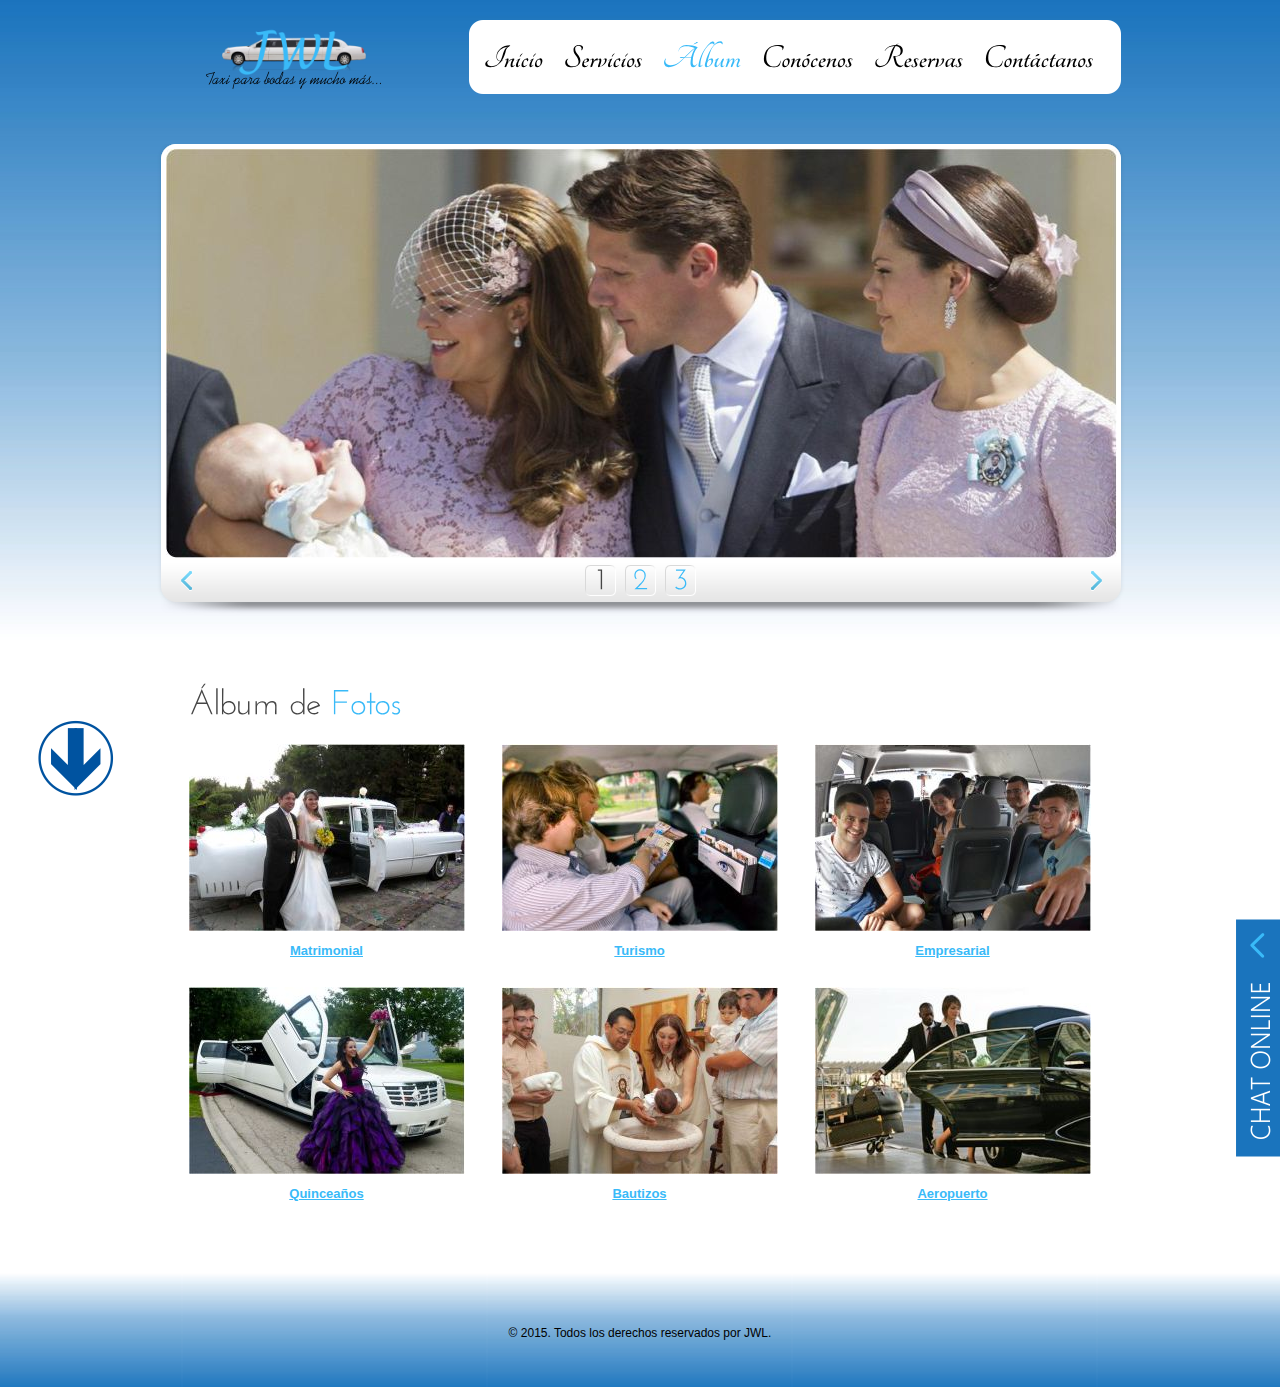
<file: Album.html>
<!DOCTYPE html>
<html lang="en">
<head>
    <link href="images/favicon.ico.ico.ico" type="image/x-icon" rel="shortcut icon"/>
<title>JWL - Taxi para Bodas</title>
<meta charset="utf-8">
<link rel="stylesheet" href="css/reset.css" type="text/css" media="all">
<link rel="stylesheet" href="css/layout.css" type="text/css" media="all">
<link rel="stylesheet" href="css/style.css" type="text/css" media="all">
<script type="text/javascript" src="js/jquery-1.6.js" ></script>
<script type="text/javascript" src="js/cufon-yui.js"></script>
<script type="text/javascript" src="js/cufon-replace.js"></script>  
<script type="text/javascript" src="js/Josefin_Sans_400.font.js"></script>
<script type="text/javascript" src="js/Tangerine_700.font.js"></script>
<script type="text/javascript" src="js/atooltip.jquery.js"></script> 
<script type="text/javascript" src="js/jquery.nivo.slider.pack.js"></script>
<script type="text/javascript" src="js/script.js"></script>   
<script type="text/javascript" src="js/tabs.js"></script> 
<!--[if lt IE 9]>
  	<script type="text/javascript" src="js/html5.js"></script>
	<style type="text/css">
		.aToolTip, .box1, .box1 .inner, .button, .button strong {behavior:url(js/PIE.htc)}
	</style>
<![endif]-->
<!--[if lt IE 7]>
	<div style='clear:both;text-align:center;position:relative'>
		<a href="http://www.microsoft.com/windows/internet-explorer/default.aspx?ocid=ie6_countdown_bannercode"><img src="http://www.theie6countdown.com/images/upgrade.jpg" border="0" alt="" /></a>
		</div>
<![endif]-->
</head>
<body id="page5" class="tabs">
<div class="body1">
	<div class="main">
<!-- header -->
		<header>
			<div class="wrapper">
				<h1><a href="index.html" id="logo"></a></h1>
				<nav>
					<ul id="menu">
						<li class="first"><a href="index.html">Inicio</a></li>
						<li><a href="Matrimonial.html">Servicios</a></li>
                        <li id="menu_active"><a href="Album.html">Álbum</a></li>
						<li><a href="Conocenos.html">Conócenos </a></li>
						<li><a href="Reservas1.html">Reservas</a></li>
						<li><a href="Contacts.html">Contáctanos</a></li>
					</ul>
				</nav>
			</div>
            <br>
			<div class="tab-content" id="album1">
				<div class="slider_box">
					<div class="slider">
						<img src="images/matrimonio0.jpg" alt="" title="">
						<img src="images/matrimonio2.jpg" alt="" title="">
						<img src="images/matrimonio1.jpg" alt="" title="">
					</div>
				</div>
			</div>
			<div class="tab-content" id="album2">
				<div class="slider_box">
					<div class="slider">
						<img src="images/turista0.png" alt="" title="">
						<img src="images/turista1.png" alt="" title="">
						<img src="images/turista2.png" alt="" title="">
					</div>
				</div>
			</div>
			<div class="tab-content" id="album3">
				<div class="slider_box">
					<div class="slider">
						<img src="images/empresarial0.jpg" alt="" title="">
						<img src="images/empresarial1.jpg" alt="" title="">
						<img src="images/empresarial2.jpg" alt="" title="">
					</div>
				</div>
			</div>
			<div class="tab-content" id="album4">
				<div class="slider_box">
					<div class="slider">
						<img src="images/quincea%C3%B1era0.png" alt="" title="">
						<img src="images/quincea%C3%B1era1.png" alt="" title="">
						<img src="images/quincea%C3%B1era2.png" alt="" title="">
					</div>
				</div>
			</div>
			<div class="tab-content" id="album5">
				<div class="slider_box">
					<div class="slider">
						<img src="images/bautizo1.png" alt="" title="">
						<img src="images/bautizo2.png" alt="" title="">
						<img src="images/bautizo0.png" alt="" title="">
					</div>
				</div>
			</div>
			<div class="tab-content" id="album6">
				<div class="slider_box">
					<div class="slider">
						<img src="images/aeropuerto0.png" alt="" title="">
						<img src="images/aeropuerto1.png" alt="" title="">
						<img src="images/aeropuerto2.png" alt="" title="">
					</div>
				</div>
			</div>
		</header>
<!-- / header -->
	</div>
</div>

  
<div class="body3">
	<div class="main">
<!-- content -->
		<article id="content">
			<div class="wrapper">
				<div class="pad">
					<a name="album" ><h2>Álbum de <span>Fotos</span></h2></a>
					<div class="wrapper">
						<ul class="nav">
							<li>
								<a href="#album1">
									<img src="images/page5_img1.jpg" alt="">
                                   Matrimonial
								</a>
							</li>
							<li class="pad_left2">
								<a href="#album2">
									<img src="images/page5_img2.jpg" alt="">
									Turismo
								</a>
							</li>
							<li class="pad_left2">
								<a href="#album3">
									<img src="images/page5_img4.jpg" alt="">
									Empresarial
								</a>
							</li>
							<li>
								<a href="#album4">
									<img src="images/page5_img6.jpg" alt="">
									Quinceaños
								</a>
							</li>
							<li class="pad_left2 selected">
								<a href="#album5">
									<img src="images/page5_img5.jpg" alt="">
									Bautizos
								</a>
							</li>
							<li class="pad_left2">
								<a href="#album6">
									<img src="images/page5_img3.jpg" alt="">
									Aeropuerto
								</a>
							</li>
						</ul>
					</div>
				</div>
			</div>
		</article>
<!-- content / -->
	</div>
</div>
    
<div class="flecha">
    <a href="#album" ><figure><img src="images/flecha.png" alt="" title=""></figure></a>
</div>
  
<div class="vFlotante">
	<hgroup style="display:inline-block;">
		<!--<h2 class="titulo">Chat Online</h2>-->
        <img class="titulo" src="images/chat.png" alt="" title="">
	</hgroup>
    <section class="chat" style="display:inline-block;">
        <div class="Formulario">
        <h2>Haz tu <span>Consulta</span></h2>
        <form id="ChatEmergente">
            <div>
                <div  class="wrapper">
                    <img src="images/chat2.png" alt="" title="">
                    <input type="text" class="input" >
                    <a href="" class="boton" onClick="document.getElementById('ContactForm').submit()"><strong>Enviar</strong></a>
                    <a href="" class="boton" onClick="document.getElementById('ContactForm').reset()"><strong>Finalizar</strong></a>
                </div>
            </div>
        </form>
        </div>
    </section>
</div>	
        

<div class="body2">
	<div class="main">
<!-- footer -->
		<footer><br>
			© 2015. Todos los derechos reservados por JWL.
		</footer>
<!-- / footer -->
	</div>
</div>
<script type="text/javascript"> Cufon.now(); </script>
<script type="text/javascript">
$(window).load(function() {
   $('.slider').nivoSlider({
        effect:'fold', //Specify sets like: 'fold,fade,sliceDown, sliceDownLeft, sliceUp, sliceUpLeft, sliceUpDown, sliceUpDownLeft' 
        slices:17,
        animSpeed:500,
        pauseTime: 999999999,		
        startSlide:0, //Set starting Slide (0 index)
        directionNav:true, //Next & Prev
        directionNavHide:false, //Only show on hover
        controlNav:true, //1,2,3...
        controlNavThumbs:false, //Use thumbnails for Control Nav
        controlNavThumbsFromRel:false, //Use image rel for thumbs
        controlNavThumbsSearch: '.jpg', //Replace this with...
        controlNavThumbsReplace: '_thumb.jpg', //...this in thumb Image src
        keyboardNav:true, //Use left & right arrows
        pauseOnHover:true, //Stop animation while hovering
        manualAdvance:false, //Force manual transitions
        captionOpacity:1, //Universal caption opacity
        beforeChange: function(){},
        afterChange: function(){Cufon.refresh();},
        slideshowEnd: function(){} //Triggers after all slides have been shown
    });
});
$(document).ready(function() {
   tabs.init();
});
</script>
</body>
</html>
</file>
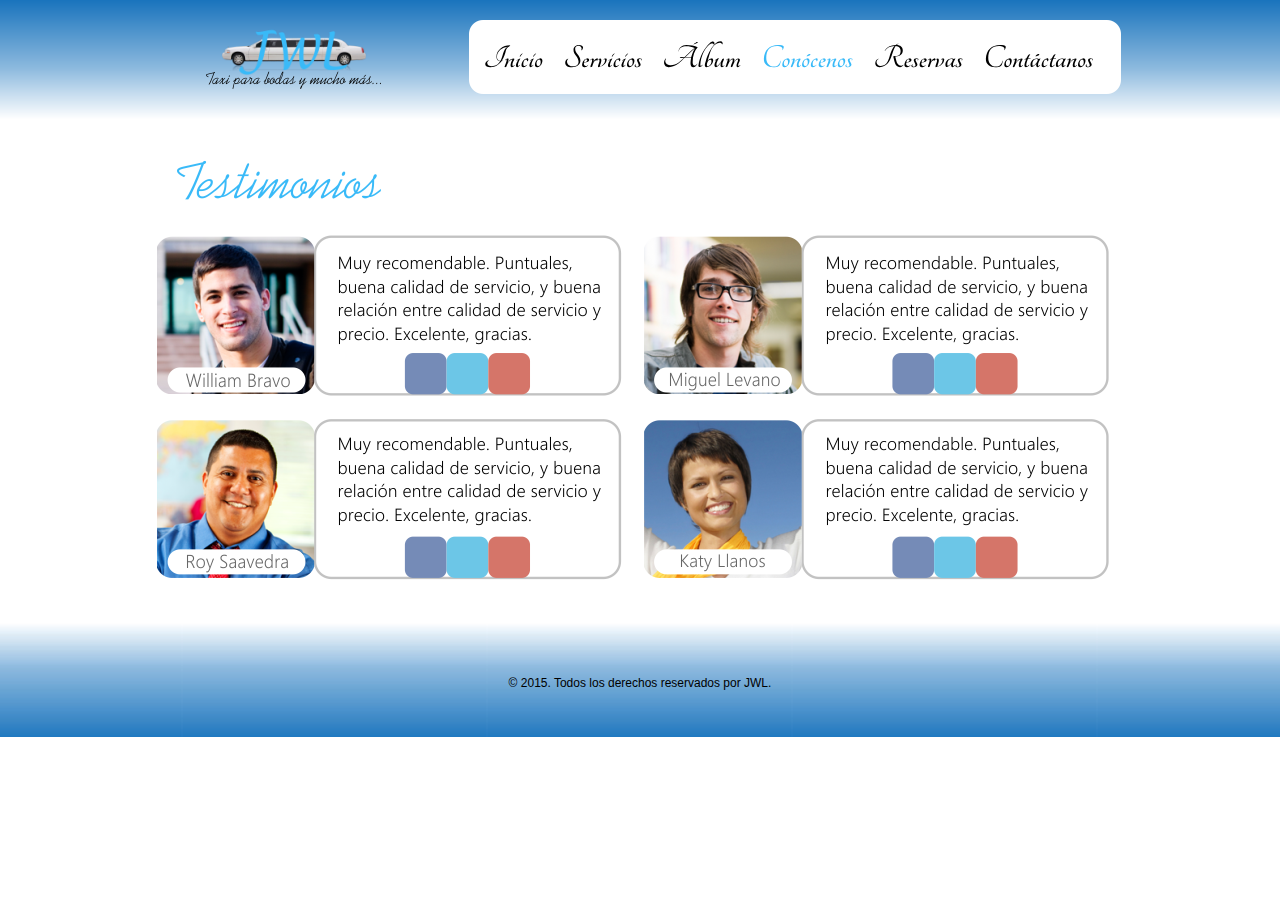
<file: Clientes.html>
<!DOCTYPE html>
<html lang="en">
<head>
    <link href="images/favicon.ico.ico.ico" type="image/x-icon" rel="shortcut icon"/>
<title>JWL - Taxi para Bodas</title>
<meta charset="utf-8">
<link rel="stylesheet" href="css/reset.css" type="text/css" media="all">
<link rel="stylesheet" href="css/layout.css" type="text/css" media="all">
<link rel="stylesheet" href="css/style.css" type="text/css" media="all">
<script type="text/javascript" src="js/jquery-1.6.js" ></script>
<script type="text/javascript" src="js/cufon-yui.js"></script>
<script type="text/javascript" src="js/cufon-replace.js"></script>  
<script type="text/javascript" src="js/Josefin_Sans_400.font.js"></script>
<script type="text/javascript" src="js/Tangerine_700.font.js"></script>
<script type="text/javascript" src="js/atooltip.jquery.js"></script> 
<script type="text/javascript" src="js/jquery.nivo.slider.pack.js"></script>
<script type="text/javascript" src="js/script.js"></script>
<!--[if lt IE 9]>
  	<script type="text/javascript" src="js/html5.js"></script>
	<style type="text/css">
		.aToolTip, .box1, .box1 .inner, .button, .button strong {behavior:url(js/PIE.htc)}
	</style>
<![endif]-->
<!--[if lt IE 7]>
	<div style='clear:both;text-align:center;position:relative'>
		<a href="http://www.microsoft.com/windows/internet-explorer/default.aspx?ocid=ie6_countdown_bannercode"><img src="http://www.theie6countdown.com/images/upgrade.jpg" border="0" alt="" /></a>
	</div>
<![endif]-->
</head>
<body id="page4">
<div class="body1">
	<div class="main">
<!-- header -->
		<header>
			<div class="wrapper">
				<h1><a href="index.html" id="logo"></a></h1>
				<nav>
					<ul id="menu" class="nav">
						<li class="first"><a href="index.html">Inicio</a></li>
						<li><a href="Matrimonial.html">Servicios</a>
							<ul class="sub-menu">
								<li><a href="Matrimonial.html">Matrimonial</a></li>
								<li><a href="Empresarial.html">Empresarial</a></li>
								<li><a href="Turistico.html">Turístico</a></li>
								<li><a href="Otros.html">Otros</a></li>
							</ul>
						</li>
                        <li><a href="Album.html">Álbum</a></li>
						<li id="menu_active"><a href="Conocenos.html">Conócenos </a></li>
						<li><a href="Reservas1.html">Reservas</a></li>
						<li><a href="Contacts.html">Contáctanos</a></li>
					</ul>
				</nav>
			</div>
		</header>
<!-- / header -->
	</div>
</div>
<div class="body3">
	<div class="main">
        <br>
        <br>
        
        <table class="tablaContenido2">
            <tr class="tablaContenido2">
                <td>
                    <figure class="left marg_right1"><img src="images/testimonios.png" alt=""></figure>
                </td>
            </tr>
        </table>
        
        <br><br>
        
	</div>
</div>
<div class="body2">
	<div class="main">
<!-- footer -->
		<footer>
            <br>
			© 2015. Todos los derechos reservados por JWL.
		</footer>
<!-- / footer -->
	</div>
</div>
<script type="text/javascript"> Cufon.now(); </script>
<script type="text/javascript">
   $(window).load(function() {
   $('.slider').nivoSlider({
        effect:'fold', //Specify sets like: 'fold,fade,sliceDown, sliceDownLeft, sliceUp, sliceUpLeft, sliceUpDown, sliceUpDownLeft' 
        slices:17,
        animSpeed:500,
        pauseTime:8000,
        startSlide:0, //Set starting Slide (0 index)
        directionNav:true, //Next & Prev
        directionNavHide:false, //Only show on hover
        controlNav:true, //1,2,3...
        controlNavThumbs:false, //Use thumbnails for Control Nav
        controlNavThumbsFromRel:false, //Use image rel for thumbs
        controlNavThumbsSearch: '.jpg', //Replace this with...
        controlNavThumbsReplace: '_thumb.jpg', //...this in thumb Image src
        keyboardNav:true, //Use left & right arrows
        pauseOnHover:true, //Stop animation while hovering
        manualAdvance:false, //Force manual transitions
        captionOpacity:1, //Universal caption opacity
        beforeChange: function(){},
        afterChange: function(){Cufon.refresh();},
        slideshowEnd: function(){} //Triggers after all slides have been shown
    });
});
</script>
</body>
</html>
</file>
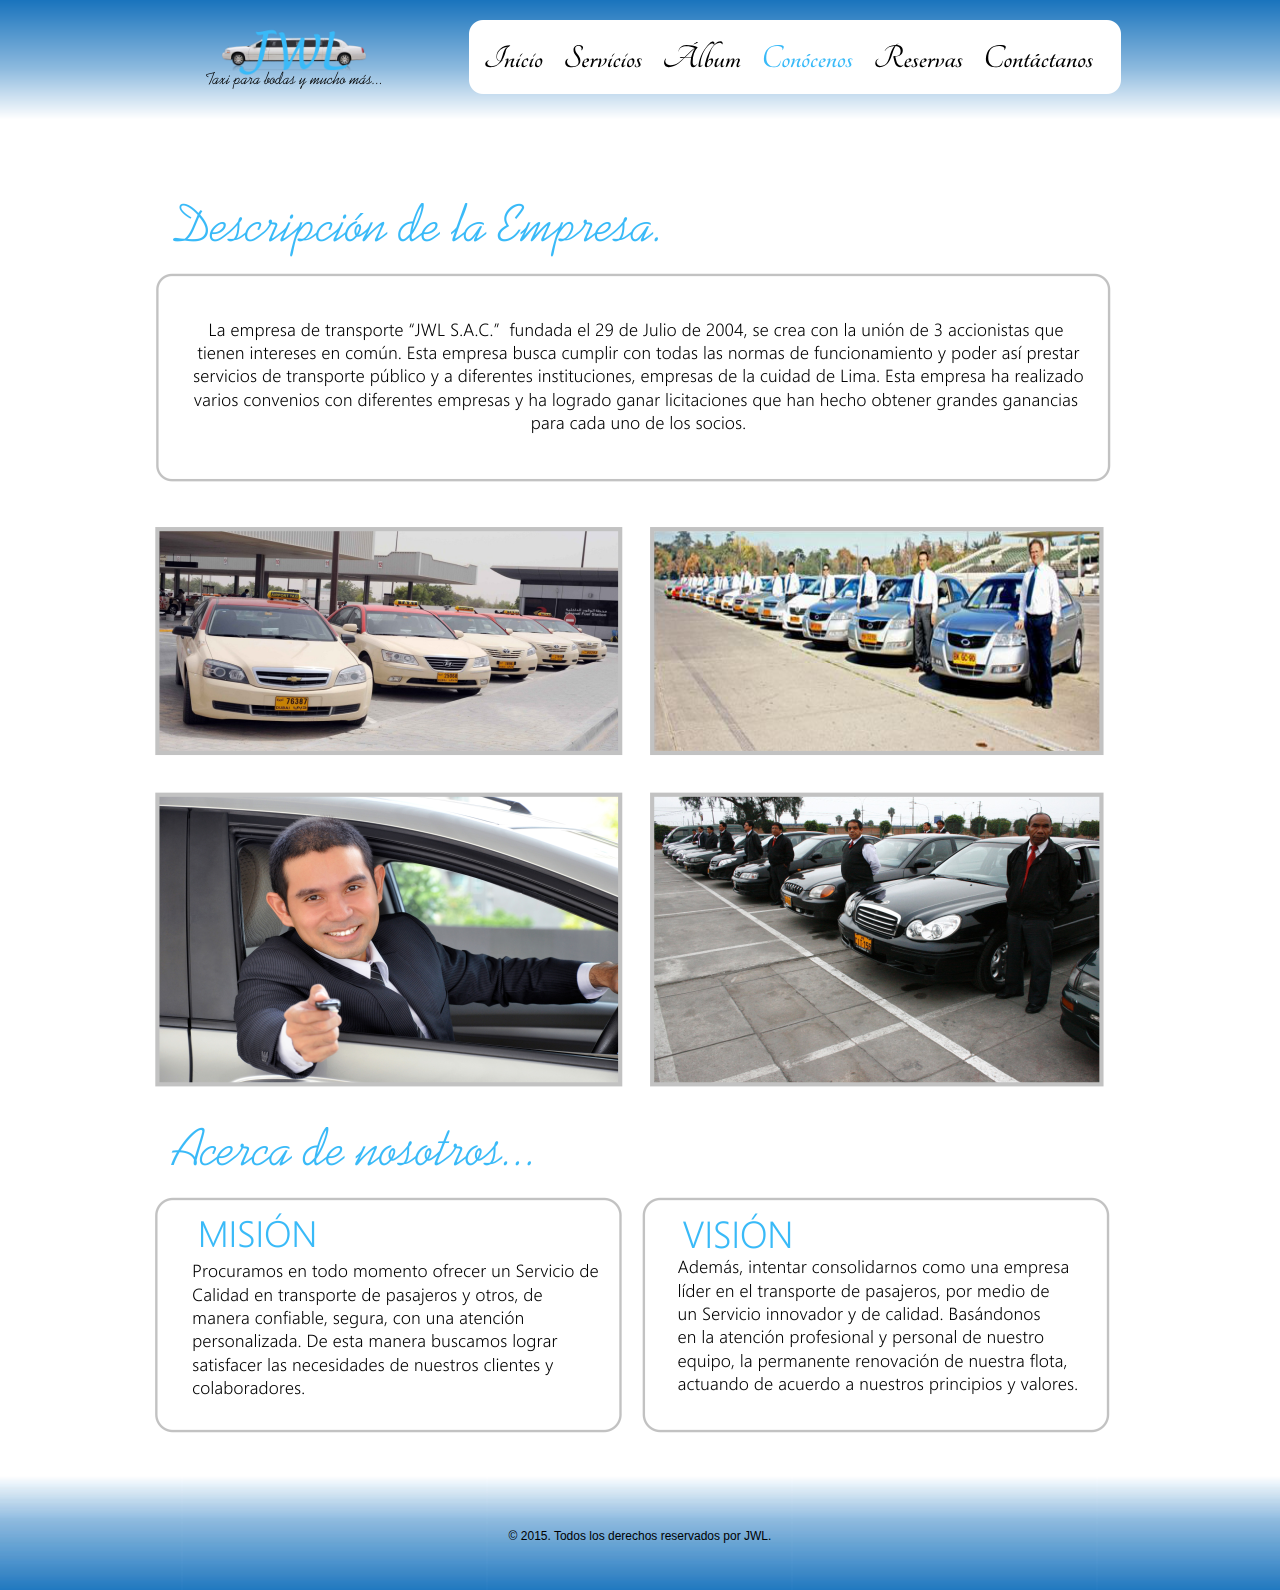
<file: Conocenos.html>
<!DOCTYPE html>
<html lang="en">
<head>
    <link href="images/favicon.ico.ico.ico" type="image/x-icon" rel="shortcut icon"/>
<title>JWL - Taxi para Bodas</title>
<meta charset="utf-8">
<link rel="stylesheet" href="css/reset.css" type="text/css" media="all">
<link rel="stylesheet" href="css/layout.css" type="text/css" media="all">
<link rel="stylesheet" href="css/style.css" type="text/css" media="all">
<script type="text/javascript" src="js/jquery-1.6.js" ></script>
<script type="text/javascript" src="js/cufon-yui.js"></script>
<script type="text/javascript" src="js/cufon-replace.js"></script>  
<script type="text/javascript" src="js/Josefin_Sans_400.font.js"></script>
<script type="text/javascript" src="js/Tangerine_700.font.js"></script>
<script type="text/javascript" src="js/atooltip.jquery.js"></script> 
<script type="text/javascript" src="js/jquery.nivo.slider.pack.js"></script>
<script type="text/javascript" src="js/script.js"></script>
<!--[if lt IE 9]>
  	<script type="text/javascript" src="js/html5.js"></script>
	<style type="text/css">
		.aToolTip, .box1, .box1 .inner, .button, .button strong {behavior:url(js/PIE.htc)}
	</style>
<![endif]-->
<!--[if lt IE 7]>
	<div style='clear:both;text-align:center;position:relative'>
		<a href="http://www.microsoft.com/windows/internet-explorer/default.aspx?ocid=ie6_countdown_bannercode"><img src="http://www.theie6countdown.com/images/upgrade.jpg" border="0" alt="" /></a>
	</div>
<![endif]-->
</head>
<body id="page4">
<div class="body1">
	<div class="main">
<!-- header -->
		<header>
			<div class="wrapper">
				<h1><a href="index.html" id="logo"></a></h1>
				<nav>
					<ul id="menu" class="nav">
						<li class="first"><a href="index.html">Inicio</a></li>
						<li><a href="Matrimonial.html">Servicios</a>
							<ul class="sub-menu">
								<li><a href="Matrimonial.html">Matrimonial</a></li>
								<li><a href="Empresarial.html">Empresarial</a></li>
								<li><a href="Turistico.html">Turístico</a></li>
								<li><a href="Otros.html">Otros</a></li>
							</ul>
						</li>
                        <li><a href="Album.html">Álbum</a></li>
						<li id="menu_active"><a href="Conocenos.html">Conócenos </a></li>
						<li><a href="Reservas1.html">Reservas</a></li>
						<li><a href="Contacts.html">Contáctanos</a></li>
					</ul>
				</nav>
			</div>
		</header><div class="ic">More Website Templates  @ TemplateMonster.com - August 8th 2011!</div>
<!-- / header -->
	</div>
</div>
<div class="body3">
	<div class="main">
        <br>
        <br>
        
        
        <table class="tablaContenido2" >
            <tr>
                <td>
                    <figure class="left marg_right1"><img src="images/descripcion_empresa.png" alt=""></figure>
                </td>
            </tr>
        </table>
        
        <br><br>
        
        <table class="tablaContenido2">
            <tr class="tablaContenido2">
                <td>
                    <figure class="left marg_right1"><img src="images/misionvision.png" alt=""></figure>
                </td>
            </tr>
        </table>
        
        <br><br>
        
	</div>
</div>
<div class="body2">
	<div class="main">
<!-- footer -->
		<footer>
            <br>
			© 2015. Todos los derechos reservados por JWL.
		</footer>
<!-- / footer -->
	</div>
</div>
<script type="text/javascript"> Cufon.now(); </script>
<script type="text/javascript">
   $(window).load(function() {
   $('.slider').nivoSlider({
        effect:'fold', //Specify sets like: 'fold,fade,sliceDown, sliceDownLeft, sliceUp, sliceUpLeft, sliceUpDown, sliceUpDownLeft' 
        slices:17,
        animSpeed:500,
        pauseTime:8000,
        startSlide:0, //Set starting Slide (0 index)
        directionNav:true, //Next & Prev
        directionNavHide:false, //Only show on hover
        controlNav:true, //1,2,3...
        controlNavThumbs:false, //Use thumbnails for Control Nav
        controlNavThumbsFromRel:false, //Use image rel for thumbs
        controlNavThumbsSearch: '.jpg', //Replace this with...
        controlNavThumbsReplace: '_thumb.jpg', //...this in thumb Image src
        keyboardNav:true, //Use left & right arrows
        pauseOnHover:true, //Stop animation while hovering
        manualAdvance:false, //Force manual transitions
        captionOpacity:1, //Universal caption opacity
        beforeChange: function(){},
        afterChange: function(){Cufon.refresh();},
        slideshowEnd: function(){} //Triggers after all slides have been shown
    });
});
</script>
</body>
</html>
</file>
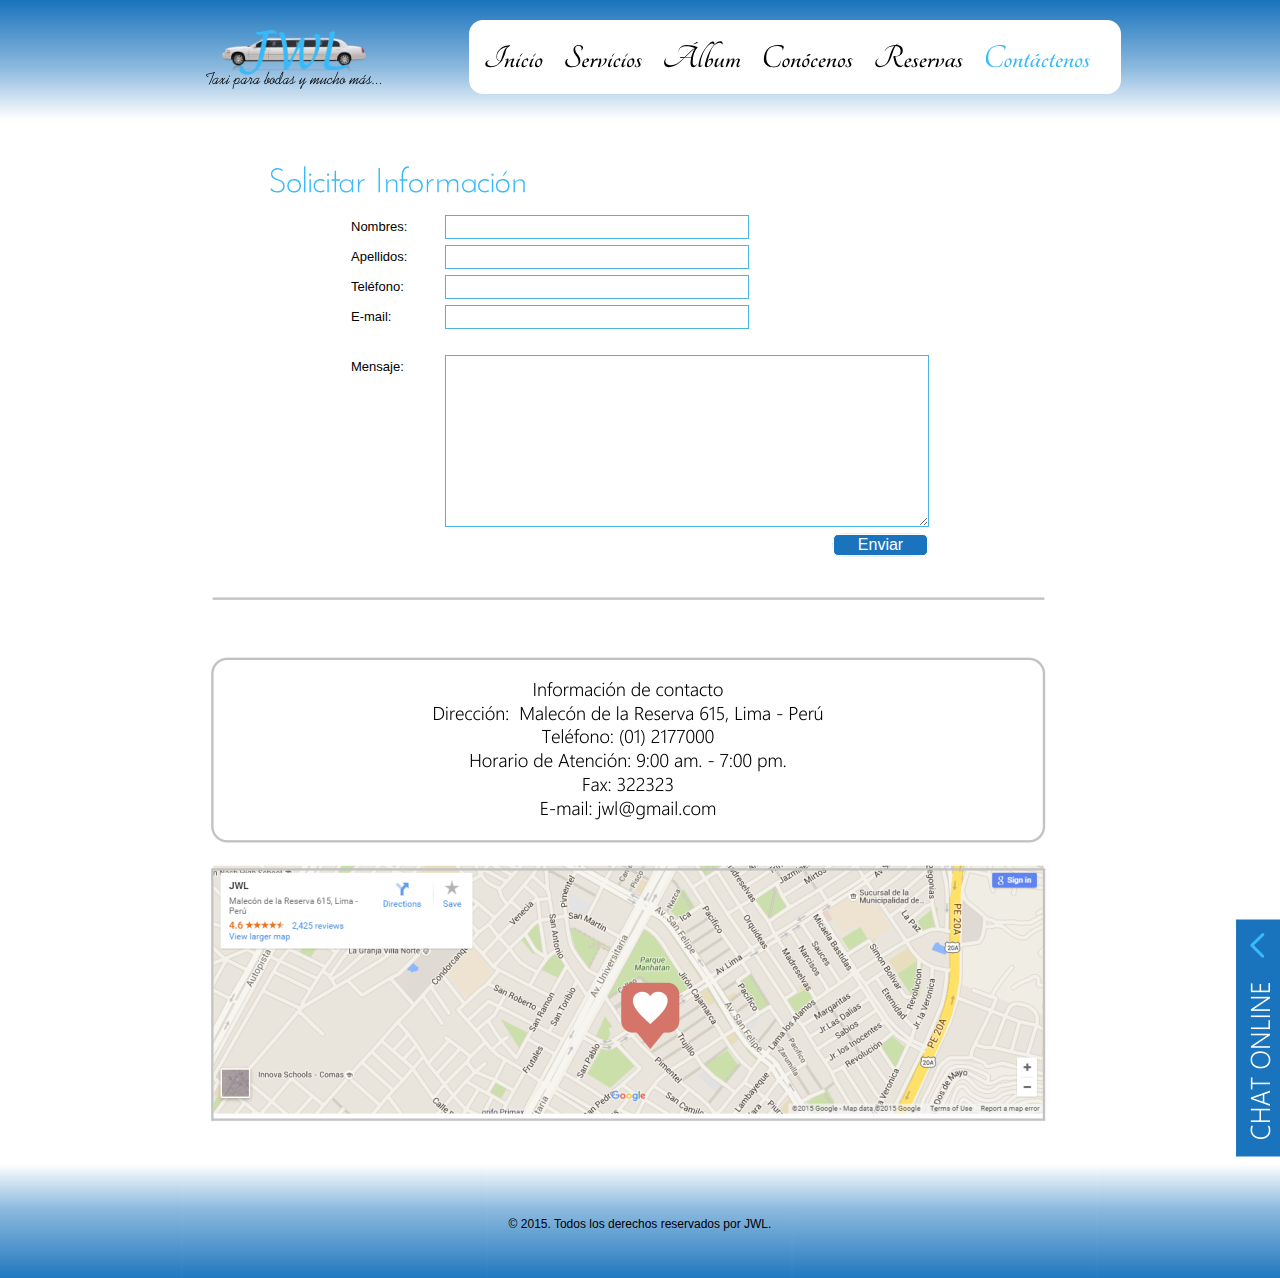
<file: Contacts.html>
<!DOCTYPE html>
<html lang="en">
<head>
    <link href="images/favicon.ico.ico.ico" type="image/x-icon" rel="shortcut icon"/>
<title>JWL - Taxi para Bodas</title>
<meta charset="utf-8">
<link rel="stylesheet" href="css/reset.css" type="text/css" media="all">
<link rel="stylesheet" href="css/layout.css" type="text/css" media="all">
<link rel="stylesheet" href="css/style.css" type="text/css" media="all">
<script type="text/javascript" src="js/jquery-1.6.js" ></script>
<script type="text/javascript" src="js/cufon-yui.js"></script>
<script type="text/javascript" src="js/cufon-replace.js"></script>  
<script type="text/javascript" src="js/Josefin_Sans_400.font.js"></script>
<script type="text/javascript" src="js/Tangerine_700.font.js"></script>
<script type="text/javascript" src="js/atooltip.jquery.js"></script> 
<script type="text/javascript" src="js/jquery.nivo.slider.pack.js"></script>
<script type="text/javascript" src="js/script.js"></script>
<!--[if lt IE 9]>
  	<script type="text/javascript" src="js/html5.js"></script>
	<style type="text/css">
		.aToolTip, .box1, .box1 .inner, .button, .button strong {behavior:url(js/PIE.htc)}
	</style>
<![endif]-->
<!--[if lt IE 7]>
	<div style='clear:both;text-align:center;position:relative'>
		<a href="http://www.microsoft.com/windows/internet-explorer/default.aspx?ocid=ie6_countdown_bannercode"><img src="http://www.theie6countdown.com/images/upgrade.jpg" border="0" alt="" /></a>
	</div>
<![endif]-->
</head>
    
<div class="vFlotante">
	<hgroup style="display:inline-block;">
		<!--<h2 class="titulo">Chat Online</h2>-->
        <img class="titulo" src="images/chat.png" alt="" title="">
	</hgroup>
    <section class="chat" style="display:inline-block;">
        <div class="Formulario">
        <h2>Haz tu <span>Consulta</span></h2>
        <form id="ChatEmergente">
            <div>
                <div  class="wrapper">
                    <img src="images/chat2.png" alt="" title="">
                    <input type="text" value="Mensaje" class="input" onclick="javascript: limpia(this);">
                    <a href="" class="boton" onClick="document.getElementById('ContactForm').submit()"><strong>Enviar</strong></a>
                    <a href="" class="boton" onClick="document.getElementById('ContactForm').reset()"><strong>Finalizar</strong></a>
                </div>
            </div>
        </form>
        </div>
    </section>
</div>		
    
<body id="page6">
<div class="body1">
	<div class="main">
<!-- header -->
		<header>
			<div class="wrapper">
				<h1><a href="index.html" id="logo"></a></h1>
				<nav>
					<ul id="menu">
						<li class="first"><a href="index.html">Inicio </a></li>
						<li><a href="Matrimonial.html">Servicios</a></li>
                        <li><a href="Album.html">Álbum</a></li>
						<li><a href="Conocenos.html">Conócenos</a></li>
						<li><a href="Reservas1.html">Reservas</a></li>
						<li id="menu_active"><a href="Contacts.html">Contáctenos</a></li>
					</ul>
				</nav>
			</div>
		</header><div class="ic">© 2015. Todos los derechos reservados por JWL.</div>
<!-- / header -->
	</div>
</div>
<div class="body3">
	<div class="main">
<!-- content -->
		<br><br>
        <table class="tablaContenido2">
            <tr>
                <td>
                    <h2><span>Solicitar Información</span></h2>
                </td>
            </tr>
        </table>
        <form id="ContactForm">
            <table class="tablaContenido2">
                <tr>
                    <td>
                        <div  class="wrapper">
                            <span>Nombres:</span>
                            <input type="text" class="input">
                        </div>
                        <div  class="wrapper">
                            <span>Apellidos:</span>
                            <input type="text" class="input">
                        </div>
                        <div  class="wrapper">
                            <span>Teléfono:</span>
                            <input type="text" class="input">								
                        </div>
                        <div  class="wrapper">
                            <span>E-mail:</span>
                            <input type="text" class="input">
                        </div>
                        <div  class="textarea_box">
                            <br><span>Mensaje:</span>
                            <textarea name="textarea" cols="1" rows="1"></textarea>
                        </div>
                        <a href="" class="boton" onClick="document.getElementById('ContactForm').submit()"><strong>Enviar</strong></a>
                    </td>
                </tr>
            </table>
        </form>
        <br><br>
        <table class="tablaContenido2">
            <tr>
                <td>
                    <figure class="left marg_right1"><img src="images/division.png" alt=""></figure>
                </td>
            </tr>
        </table>
        
        <br><br>
        <table class="tablaContenido2">
            <tr class="tablaContenido2">
                <td>
                    <figure class="left marg_right1"><img src="images/contactenos.png" alt=""></figure>
                </td>
            </tr>
        </table>
        <br><br>
<!-- content / -->
	</div>
</div>
<div class="body2">
	<div class="main">
<!-- footer -->
		<footer>
            <br>
			© 2015. Todos los derechos reservados por JWL.
		</footer>
<!-- / footer -->
	</div>
</div>
<script type="text/javascript"> Cufon.now(); </script>
<script type="text/javascript">
   $(window).load(function() {
   $('.slider').nivoSlider({
        effect:'fold', //Specify sets like: 'fold,fade,sliceDown, sliceDownLeft, sliceUp, sliceUpLeft, sliceUpDown, sliceUpDownLeft' 
        slices:17,
        animSpeed:500,
        pauseTime:8000,
        startSlide:0, //Set starting Slide (0 index)
        directionNav:true, //Next & Prev
        directionNavHide:false, //Only show on hover
        controlNav:true, //1,2,3...
        controlNavThumbs:false, //Use thumbnails for Control Nav
        controlNavThumbsFromRel:false, //Use image rel for thumbs
        controlNavThumbsSearch: '.jpg', //Replace this with...
        controlNavThumbsReplace: '_thumb.jpg', //...this in thumb Image src
        keyboardNav:true, //Use left & right arrows
        pauseOnHover:true, //Stop animation while hovering
        manualAdvance:false, //Force manual transitions
        captionOpacity:1, //Universal caption opacity
        beforeChange: function(){},
        afterChange: function(){Cufon.refresh();},
        slideshowEnd: function(){} //Triggers after all slides have been shown
    });
});
</script>
</body>
</html>
</file>
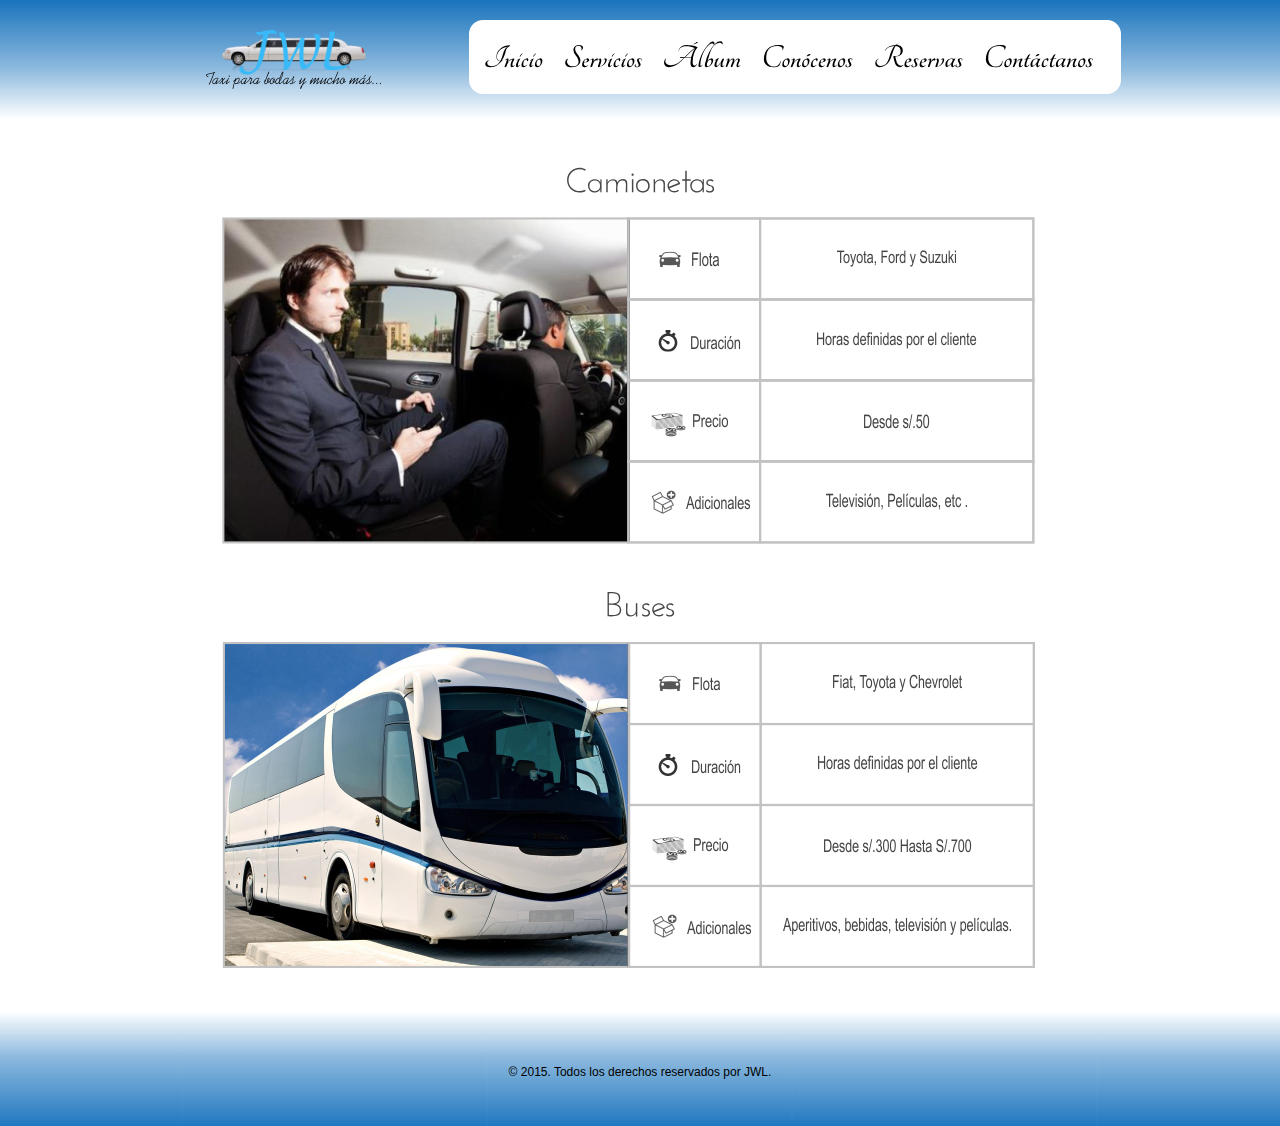
<file: Empresarial.html>
<!DOCTYPE html>
<html lang="en">
<head>
    <link href="images/favicon.ico.ico.ico" type="image/x-icon" rel="shortcut icon"/>
<title>JWL - Taxi para Bodas</title>
<meta charset="utf-8">
<link rel="stylesheet" href="css/reset.css" type="text/css" media="all">
<link rel="stylesheet" href="css/layout.css" type="text/css" media="all">
<link rel="stylesheet" href="css/style.css" type="text/css" media="all">
<script type="text/javascript" src="js/jquery-1.6.js" ></script>
<script type="text/javascript" src="js/cufon-yui.js"></script>
<script type="text/javascript" src="js/cufon-replace.js"></script>  
<script type="text/javascript" src="js/Josefin_Sans_400.font.js"></script>
<script type="text/javascript" src="js/Tangerine_700.font.js"></script>
<script type="text/javascript" src="js/atooltip.jquery.js"></script> 
<script type="text/javascript" src="js/jquery.nivo.slider.pack.js"></script>
<script type="text/javascript" src="js/script.js"></script>
<!--[if lt IE 9]>
  	<script type="text/javascript" src="js/html5.js"></script>
	<style type="text/css">
		.aToolTip, .box1, .box1 .inner, .button, .button strong {behavior:url(js/PIE.htc)}
	</style>
<![endif]-->
<!--[if lt IE 7]>
	<div style='clear:both;text-align:center;position:relative'>
		<a href="http://www.microsoft.com/windows/internet-explorer/default.aspx?ocid=ie6_countdown_bannercode"><img src="http://www.theie6countdown.com/images/upgrade.jpg" border="0" alt="" /></a>
	</div>
<![endif]-->
</head>
<body id="page3">
<div class="body1">
	<div class="main">
<!-- header -->
		<header>
			<div class="wrapper">
				<h1><a href="index.html" id="logo"></a></h1>
				<nav>
					<ul id="menu" class="nav">
						<li class="first"><a href="index.html">Inicio</a></li>
						<li><a href="Matrimonial.html">Servicios</a>
							<ul class="sub-menu">
								<li><a href="Matrimonial.html">Matrimonial</a></li>
								<li id="menu_active"><a href="Empresarial.html">Empresarial</a></li>
								<li><a href="Turistico.html">Turístico</a></li>
								<li><a href="Otros.html">Otros</a></li>
							</ul>
						</li>
                        <li><a href="Album.html">Álbum</a></li>
						<li><a href="Conocenos.html">Conócenos </a>
                            <ul class="sub-menu">
                                <li><a href="Conocenos.html">Acerca de la Empresa</a></li>
                                <li><a href="Clientes.html">Clientes</a></li>
							</ul>
                        </li>
						<li><a href="Reservas1.html">Reservas</a></li>
						<li><a href="Contacts.html">Contáctanos</a></li>
					</ul>
				</nav>
			</div>
		</header><div class="ic">More Website Templates  @ TemplateMonster.com - August 8th 2011!</div>
<!-- / header -->
	</div>
</div>
<div class="body3">
	<div class="main">
        <br><br>
        <span style="text-align:center;"><h2>Camionetas</h2></span>
        <table class="tablaContenido2" >
            <tr>
                <td>
                    <figure class="left marg_right1"><img src="images/camioneta.png" alt=""></figure>
                </td>
            </tr>
        </table>
        <br><br>
        <span style="text-align:center;"><h2>Buses</h2></span>
        <table class="tablaContenido2" >
            <tr>
                <td>
                    <figure class="left marg_right1"><img src="images/buses.png" alt=""></figure>
                </td>
            </tr>
        </table>
        <br><br>
	</div>
</div>
<div class="body2">
	<div class="main">
<!-- footer -->
		<footer><br>
			© 2015. Todos los derechos reservados por JWL.
		</footer>
<!-- / footer -->
	</div>
</div>
<script type="text/javascript"> Cufon.now(); </script>
<script type="text/javascript">
   $(window).load(function() {
   $('.slider').nivoSlider({
        effect:'fold', //Specify sets like: 'fold,fade,sliceDown, sliceDownLeft, sliceUp, sliceUpLeft, sliceUpDown, sliceUpDownLeft' 
        slices:17,
        animSpeed:500,
        pauseTime:8000,
        startSlide:0, //Set starting Slide (0 index)
        directionNav:true, //Next & Prev
        directionNavHide:false, //Only show on hover
        controlNav:true, //1,2,3...
        controlNavThumbs:false, //Use thumbnails for Control Nav
        controlNavThumbsFromRel:false, //Use image rel for thumbs
        controlNavThumbsSearch: '.jpg', //Replace this with...
        controlNavThumbsReplace: '_thumb.jpg', //...this in thumb Image src
        keyboardNav:true, //Use left & right arrows
        pauseOnHover:true, //Stop animation while hovering
        manualAdvance:false, //Force manual transitions
        captionOpacity:1, //Universal caption opacity
        beforeChange: function(){},
        afterChange: function(){Cufon.refresh();},
        slideshowEnd: function(){} //Triggers after all slides have been shown
    });
});
</script>
</body>
</html>
</file>
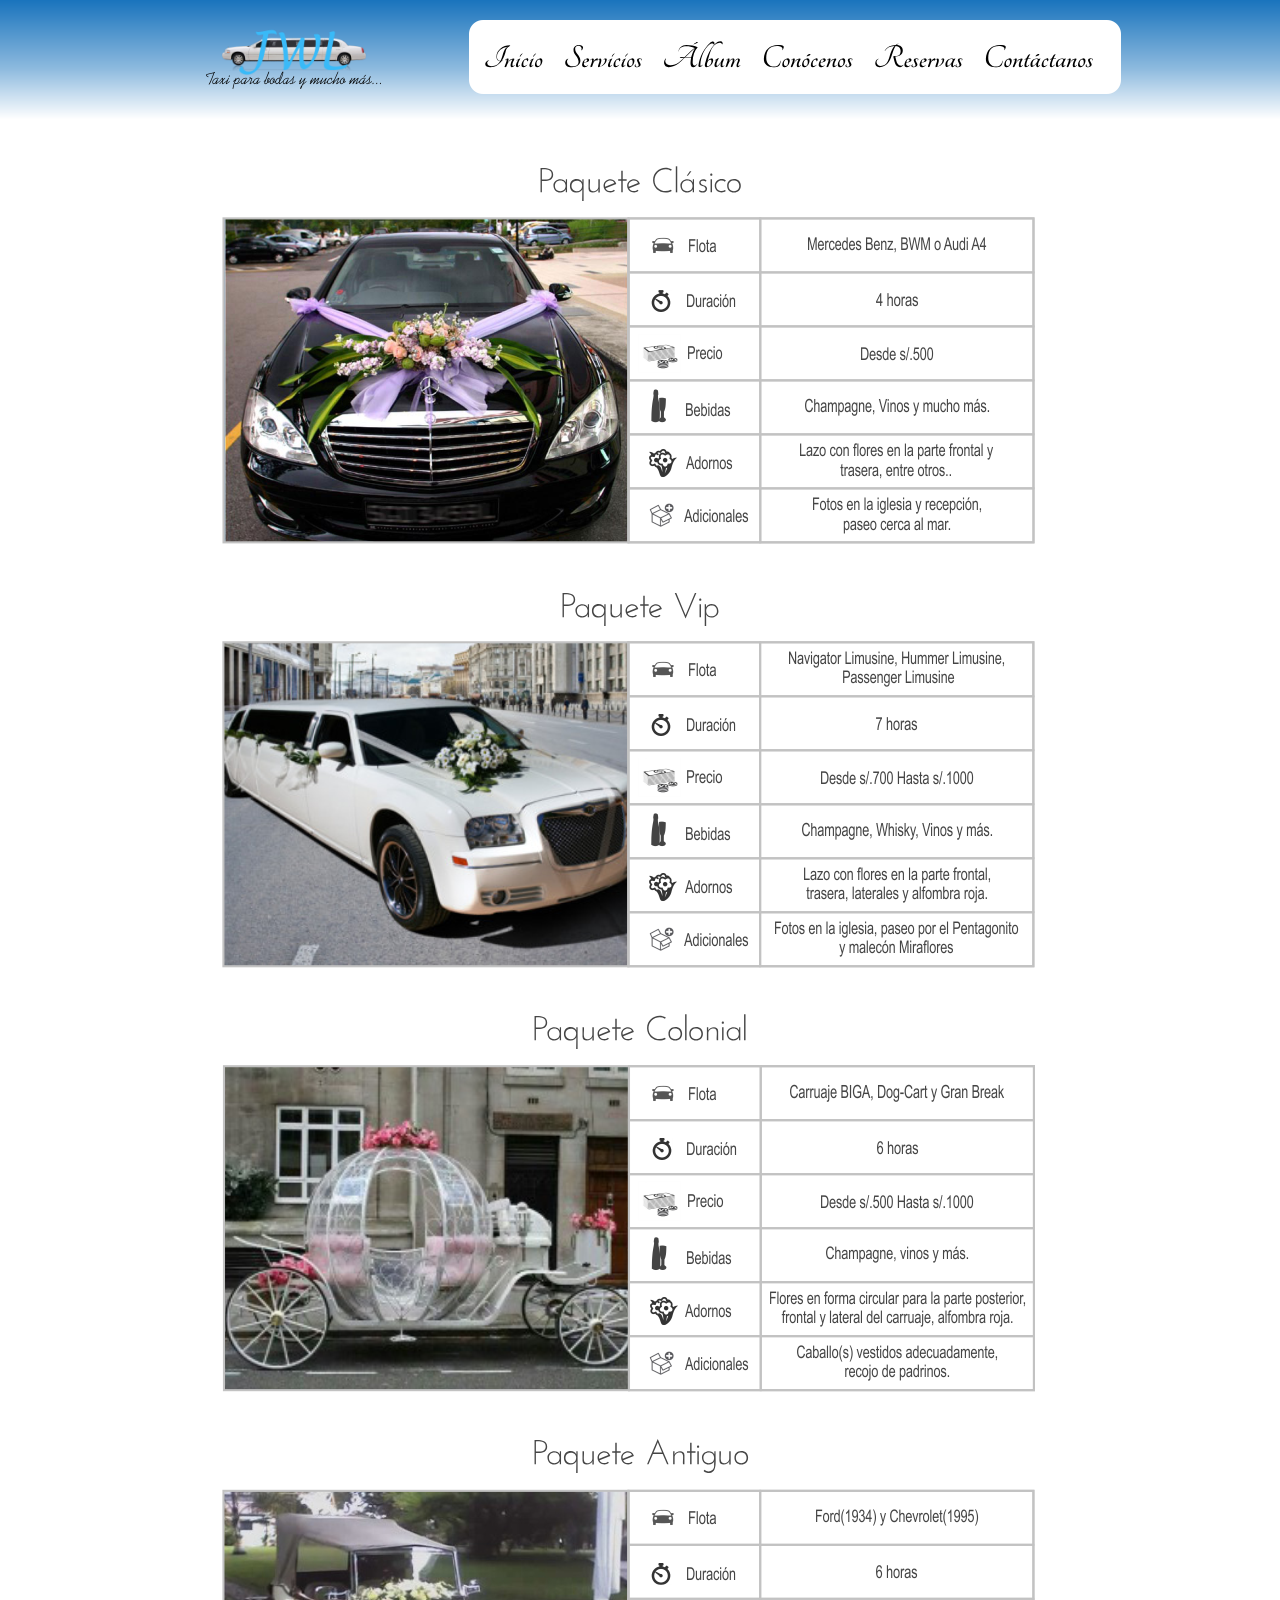
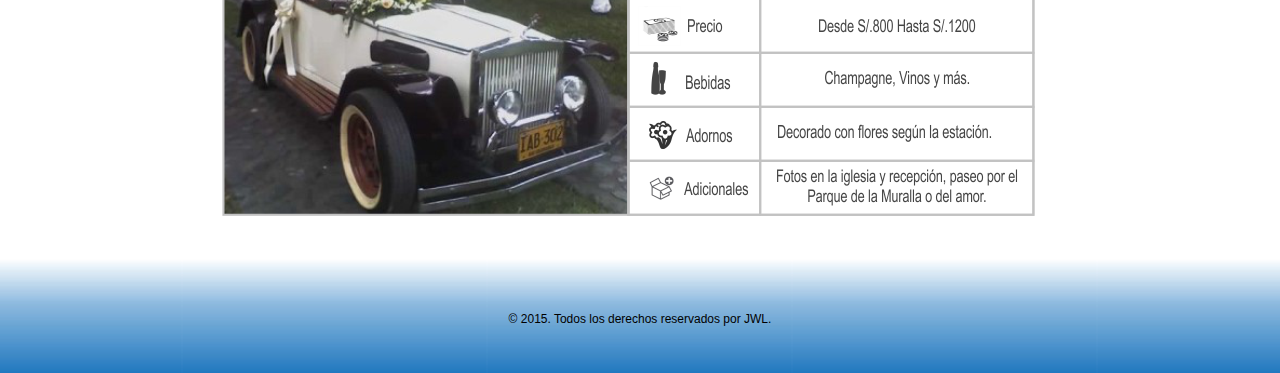
<file: Matrimonial.html>
<!DOCTYPE html>
<html lang="en">
<head>
    <link href="images/favicon.ico.ico.ico" type="image/x-icon" rel="shortcut icon"/>
<link href="images/favicon.ico.ico.ico" type="image/x-icon" rel="shortcut icon"/>
<title>JWL - Taxi para Bodas</title>
<meta charset="utf-8">
<link rel="stylesheet" href="css/reset.css" type="text/css" media="all">
<link rel="stylesheet" href="css/layout.css" type="text/css" media="all">
<link rel="stylesheet" href="css/style.css" type="text/css" media="all">
<script type="text/javascript" src="js/jquery-1.6.js" ></script>
<script type="text/javascript" src="js/cufon-yui.js"></script>
<script type="text/javascript" src="js/cufon-replace.js"></script>  
<script type="text/javascript" src="js/Josefin_Sans_400.font.js"></script>
<script type="text/javascript" src="js/Tangerine_700.font.js"></script>
<script type="text/javascript" src="js/atooltip.jquery.js"></script> 
<script type="text/javascript" src="js/jquery.nivo.slider.pack.js"></script>
<script type="text/javascript" src="js/script.js"></script>
<!--[if lt IE 9]>
  	<script type="text/javascript" src="js/html5.js"></script>
	<style type="text/css">
		.aToolTip, .box1, .box1 .inner, .button, .button strong {behavior:url(js/PIE.htc)}
	</style>
<![endif]-->
<!--[if lt IE 7]>
	<div style='clear:both;text-align:center;position:relative'>
		<a href="http://www.microsoft.com/windows/internet-explorer/default.aspx?ocid=ie6_countdown_bannercode"><img src="http://www.theie6countdown.com/images/upgrade.jpg" border="0" alt="" /></a>
	</div>
<![endif]-->
</head>
<body id="page3">
<div class="body1">
	<div class="main">
<!-- header -->
		<header>
			<div class="wrapper">
				<h1><a href="index.html" id="logo"></a></h1>
				<nav>
					<ul id="menu" class="nav">
						<li class="first"><a href="index.html">Inicio</a></li>
						<li><a href="Matrimonial.html">Servicios</a>
							<ul class="sub-menu">
								<li id="menu_active"><a href="Matrimonial.html">Matrimonial</a></li>
								<li><a href="Empresarial.html">Empresarial</a></li>
								<li><a href="Turistico.html">Turístico</a></li>
								<li><a href="Otros.html">Otros</a></li>
							</ul>
						</li>
                        <li><a href="Album.html">Álbum</a></li>
						<li><a href="Conocenos.html">Conócenos </a>
                            <ul class="sub-menu">
                                <li><a href="Conocenos.html">Acerca de la Empresa</a></li>
                                <li><a href="Clientes.html">Clientes</a></li>
							</ul>
                        </li>
						<li><a href="Reservas1.html">Reservas</a></li>
						<li><a href="Contacts.html">Contáctanos</a></li>
					</ul>
				</nav>
			</div>
		</header><div class="ic">More Website Templates  @ TemplateMonster.com - August 8th 2011!</div>
<!-- / header -->
	</div>
</div>
<div class="body3">
	<div class="main">
<br><br>
        <span style="text-align:center;"><h2>Paquete Clásico</h2></span>
        <table class="tablaContenido2" >
            <tr>
                <td>
                    <figure class="left marg_right1"><img src="images/clasico.png" alt=""></figure>
                </td>
            </tr>
        </table>
         <span style="text-align:center;"><h2><br>Paquete Vip</h2></span>
         <table class="tablaContenido2" >
            <tr>
                <td>
                    <figure class="left marg_right1"><img src="images/paquete_vip.png" alt=""></figure>
                </td>
            </tr>
        </table>
        
        <br><br>
        
        <span style="text-align:center;"><h2>Paquete Colonial</h2></span>
        <table class="tablaContenido2" >
            <tr>
                <td>
                    <figure class="left marg_right1"><img src="images/paquete_colonial.png" alt=""></figure>
                </td>
            </tr>
        </table>
        <br><br>
        <span style="text-align:center;"><h2>Paquete Antiguo</h2></span>
        <table class="tablaContenido2" >
            <tr>
                <td>
                    <figure class="left marg_right1"><img src="images/paquete_antiguo.png" alt=""></figure>
                </td>
            </tr>
        </table>
        <br><br>
	</div>
</div>
<div class="body2">
	<div class="main">
<!-- footer -->
		<footer><br>
			© 2015. Todos los derechos reservados por JWL.
		</footer>
<!-- / footer -->
	</div>
</div>
<script type="text/javascript"> Cufon.now(); </script>
<script type="text/javascript">
   $(window).load(function() {
   $('.slider').nivoSlider({
        effect:'fold', //Specify sets like: 'fold,fade,sliceDown, sliceDownLeft, sliceUp, sliceUpLeft, sliceUpDown, sliceUpDownLeft' 
        slices:17,
        animSpeed:500,
        pauseTime:8000,
        startSlide:0, //Set starting Slide (0 index)
        directionNav:true, //Next & Prev
        directionNavHide:false, //Only show on hover
        controlNav:true, //1,2,3...
        controlNavThumbs:false, //Use thumbnails for Control Nav
        controlNavThumbsFromRel:false, //Use image rel for thumbs
        controlNavThumbsSearch: '.jpg', //Replace this with...
        controlNavThumbsReplace: '_thumb.jpg', //...this in thumb Image src
        keyboardNav:true, //Use left & right arrows
        pauseOnHover:true, //Stop animation while hovering
        manualAdvance:false, //Force manual transitions
        captionOpacity:1, //Universal caption opacity
        beforeChange: function(){},
        afterChange: function(){Cufon.refresh();},
        slideshowEnd: function(){} //Triggers after all slides have been shown
    });
});
</script>
</body>
</html>
</file>
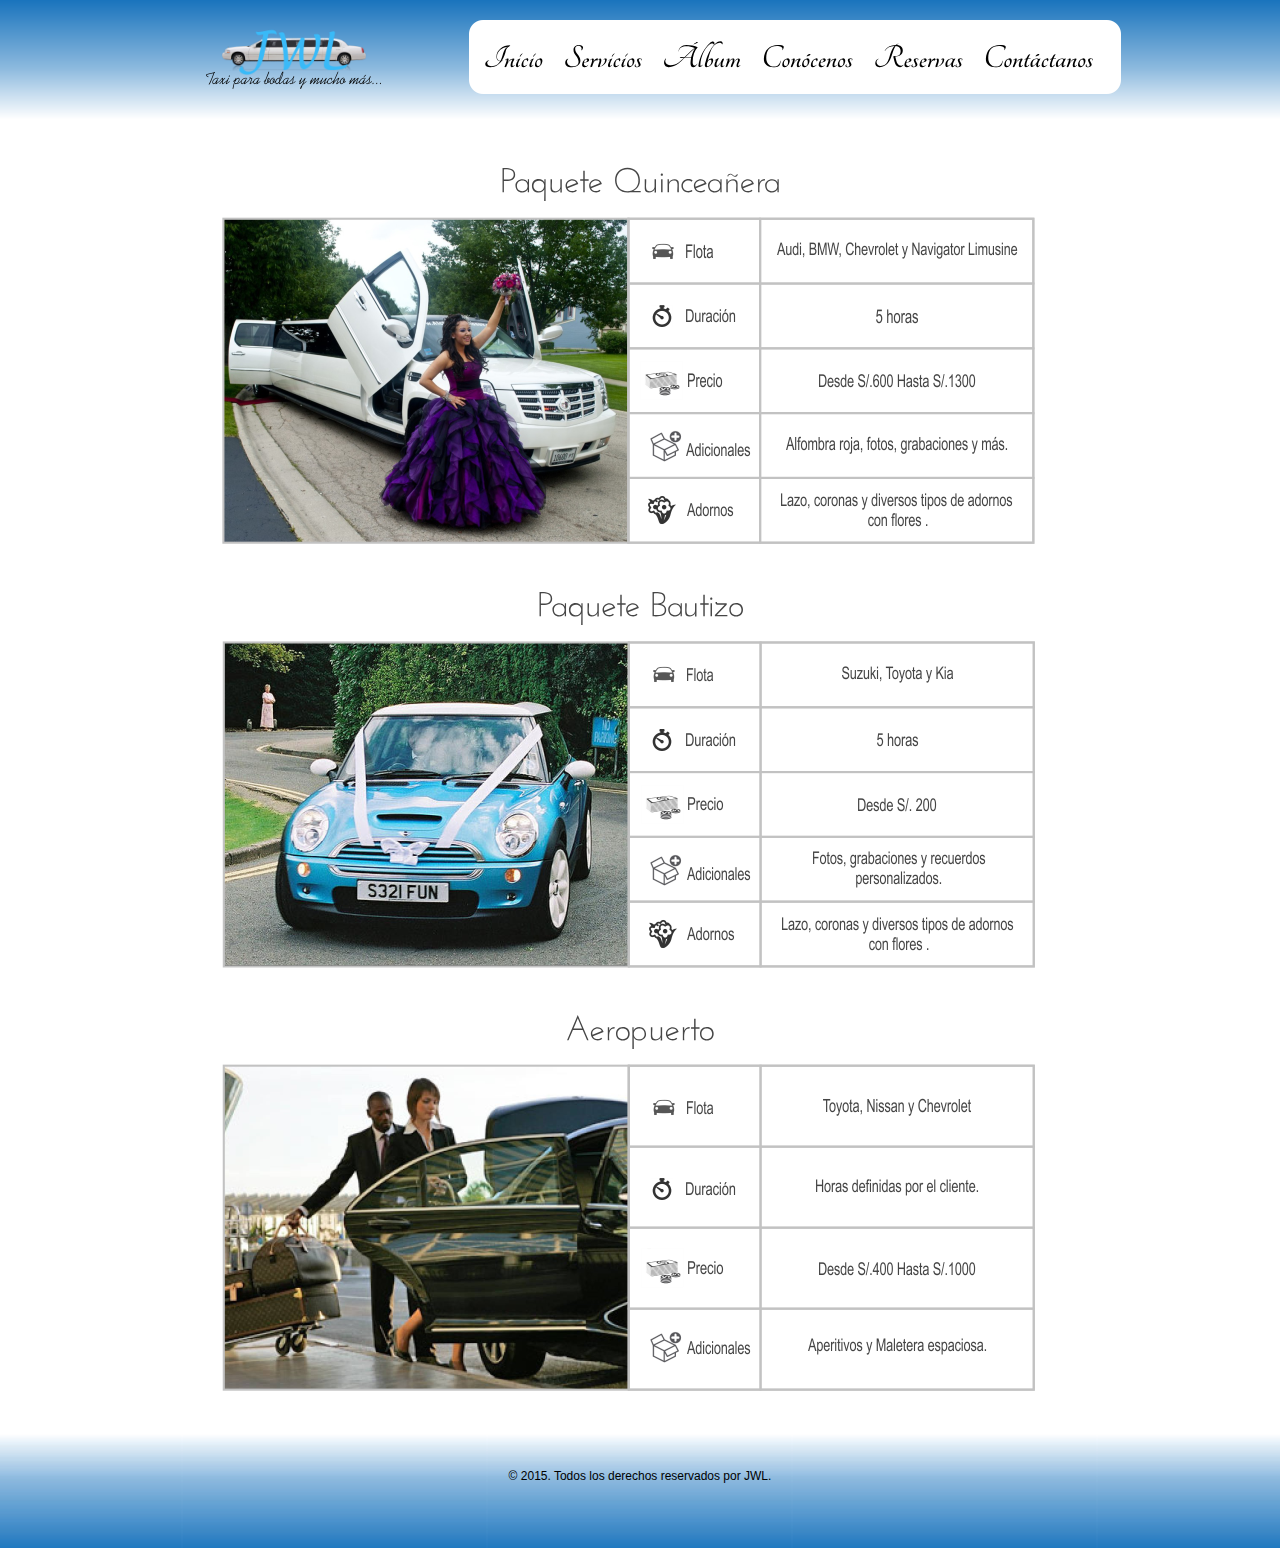
<file: Otros.html>
<!DOCTYPE html>
<html lang="en">
<head>
    <link href="images/favicon.ico.ico.ico" type="image/x-icon" rel="shortcut icon"/>
<title>JWL - Taxi para Bodas</title>
<meta charset="utf-8">
<link rel="stylesheet" href="css/reset.css" type="text/css" media="all">
<link rel="stylesheet" href="css/layout.css" type="text/css" media="all">
<link rel="stylesheet" href="css/style.css" type="text/css" media="all">
<script type="text/javascript" src="js/jquery-1.6.js" ></script>
<script type="text/javascript" src="js/cufon-yui.js"></script>
<script type="text/javascript" src="js/cufon-replace.js"></script>  
<script type="text/javascript" src="js/Josefin_Sans_400.font.js"></script>
<script type="text/javascript" src="js/Tangerine_700.font.js"></script>
<script type="text/javascript" src="js/atooltip.jquery.js"></script> 
<script type="text/javascript" src="js/jquery.nivo.slider.pack.js"></script>
<script type="text/javascript" src="js/script.js"></script>
<!--[if lt IE 9]>
  	<script type="text/javascript" src="js/html5.js"></script>
	<style type="text/css">
		.aToolTip, .box1, .box1 .inner, .button, .button strong {behavior:url(js/PIE.htc)}
	</style>
<![endif]-->
<!--[if lt IE 7]>
	<div style='clear:both;text-align:center;position:relative'>
		<a href="http://www.microsoft.com/windows/internet-explorer/default.aspx?ocid=ie6_countdown_bannercode"><img src="http://www.theie6countdown.com/images/upgrade.jpg" border="0" alt="" /></a>
	</div>
<![endif]-->
</head>
<body id="page3">
<div class="body1">
	<div class="main">
<!-- header -->
		<header>
			<div class="wrapper">
				<h1><a href="index.html" id="logo"></a></h1>
				<nav>
					<ul id="menu" class="nav">
						<li class="first"><a href="index.html">Inicio</a></li>
						<li><a href="Matrimonial.html">Servicios</a>
							<ul class="sub-menu">
								<li><a href="Matrimonial.html">Matrimonial</a></li>
								<li><a href="Empresarial.html">Empresarial</a></li>
								<li><a href="Turistico.html">Turístico</a></li>
								<li id="menu_active"><a href="Otros.html">Otros</a></li>
							</ul>
						</li>
						<li><a href="Album.html">Álbum</a></li>
						<li><a href="Conocenos.html">Conócenos </a>
                            <ul class="sub-menu">
                                <li><a href="Conocenos.html">Acerca de la Empresa</a></li>
                                <li><a href="Clientes.html">Clientes</a></li>
							</ul>
                        </li>
						<li><a href="Reservas1.html">Reservas</a></li>
						<li><a href="Contacts.html">Contáctanos</a></li>
					</ul>
				</nav>
			</div>
		</header><div class="ic">More Website Templates  @ TemplateMonster.com - August 8th 2011!</div>
<!-- / header -->
	</div>
</div>
<div class="body3">
	<div class="main">
<br><br>
        <span style="text-align:center;"><h2>Paquete Quinceañera</h2></pan>
        <table class="tablaContenido2" >
            <tr>
                <td>
                    <figure class="left marg_right1"><img src="images/quincea%C3%B1era.png" alt=""></figure>
                </td>
            </tr>
        </table>
        <br><br>
        <span style="text-align:center;"><h2>Paquete Bautizo</h2></span>
        <table class="tablaContenido2" >
            <tr>
                <td>
                    <figure class="left marg_right1"><img src="images/bautizo.png" alt=""></figure>
                </td>
            </tr>
        </table>
        <br><br>
        <span style="text-align:center;"><h2>Aeropuerto</h2></span>
        <table class="tablaContenido2" >
            <tr>
                <td>
                    <figure class="left marg_right1"><img src="images/aeropuerto.png" alt=""></figure>
                </td>
            </tr>
        </table>
        <br><br>
	</div>
</div>
<div class="body2">
	<div class="main">
<!-- footer -->
		<footer>
			© 2015. Todos los derechos reservados por JWL.
		</footer>
<!-- / footer -->
	</div>
</div>
<script type="text/javascript"> Cufon.now(); </script>
<script type="text/javascript">
   $(window).load(function() {
   $('.slider').nivoSlider({
        effect:'fold', //Specify sets like: 'fold,fade,sliceDown, sliceDownLeft, sliceUp, sliceUpLeft, sliceUpDown, sliceUpDownLeft' 
        slices:17,
        animSpeed:500,
        pauseTime:8000,
        startSlide:0, //Set starting Slide (0 index)
        directionNav:true, //Next & Prev
        directionNavHide:false, //Only show on hover
        controlNav:true, //1,2,3...
        controlNavThumbs:false, //Use thumbnails for Control Nav
        controlNavThumbsFromRel:false, //Use image rel for thumbs
        controlNavThumbsSearch: '.jpg', //Replace this with...
        controlNavThumbsReplace: '_thumb.jpg', //...this in thumb Image src
        keyboardNav:true, //Use left & right arrows
        pauseOnHover:true, //Stop animation while hovering
        manualAdvance:false, //Force manual transitions
        captionOpacity:1, //Universal caption opacity
        beforeChange: function(){},
        afterChange: function(){Cufon.refresh();},
        slideshowEnd: function(){} //Triggers after all slides have been shown
    });
});
</script>
</body>
</html>
</file>
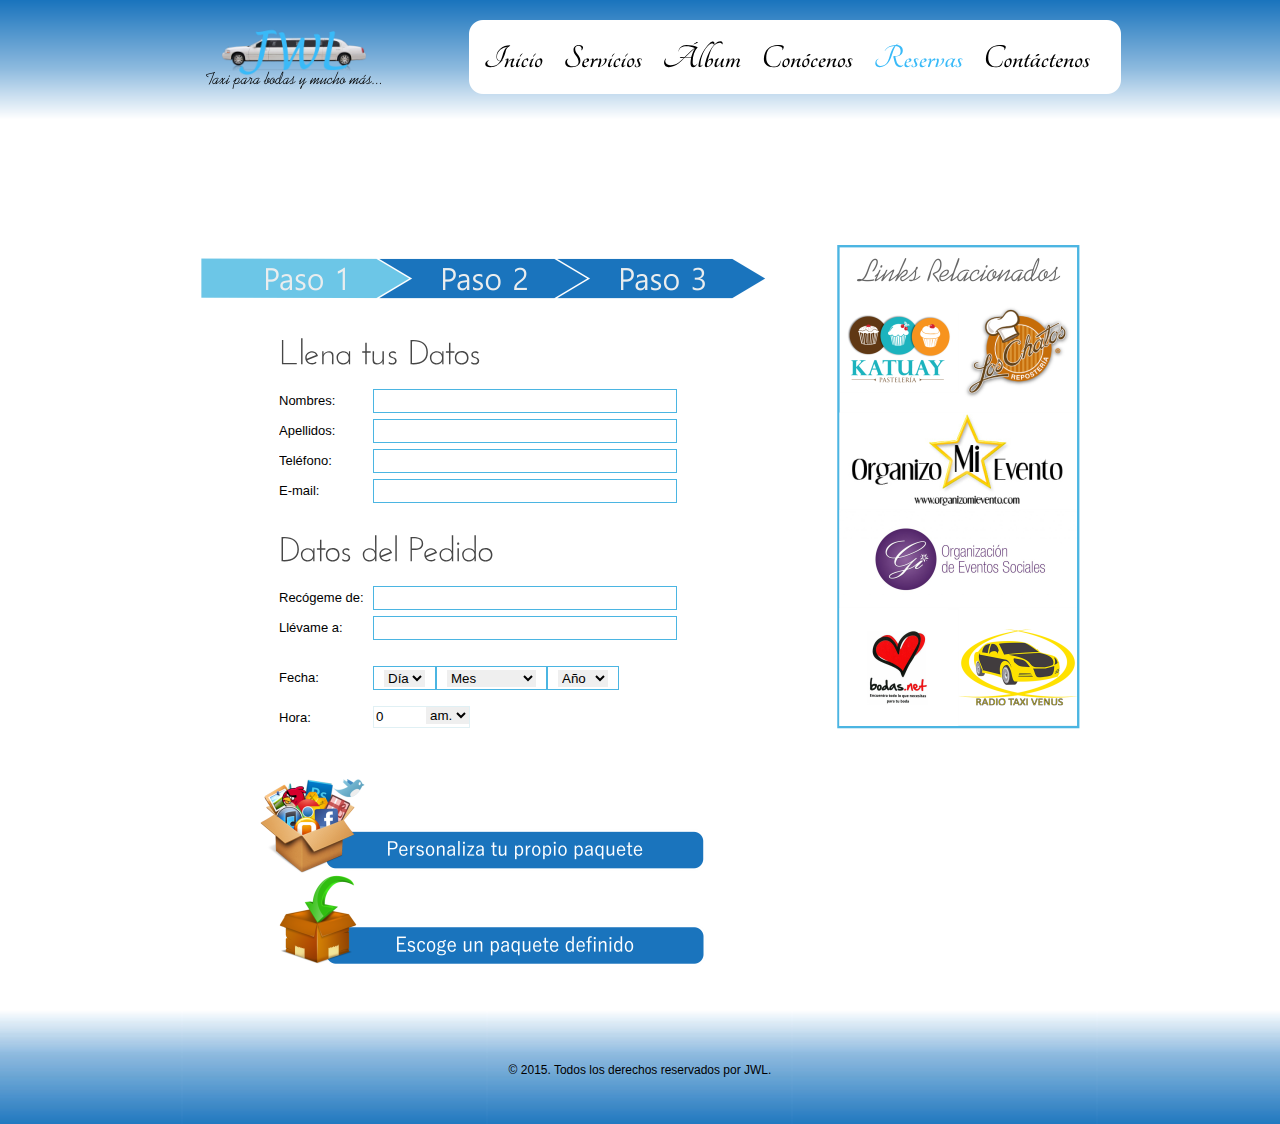
<file: Reservas1.html>
<!DOCTYPE html>
<html lang="en">
<head>
    <link href="images/favicon.ico.ico.ico" type="image/x-icon" rel="shortcut icon"/>
<title>JWL - Taxi para Bodas</title>
<meta charset="utf-8">
<link rel="stylesheet" href="css/reset.css" type="text/css" media="all">
<link rel="stylesheet" href="css/layout.css" type="text/css" media="all">
<link rel="stylesheet" href="css/style.css" type="text/css" media="all">
<script type="text/javascript" src="js/jquery-1.6.js" ></script>
<script type="text/javascript" src="js/cufon-yui.js"></script>
<script type="text/javascript" src="js/cufon-replace.js"></script>  
<script type="text/javascript" src="js/Josefin_Sans_400.font.js"></script>
<script type="text/javascript" src="js/Tangerine_700.font.js"></script>
<script type="text/javascript" src="js/atooltip.jquery.js"></script> 
<script type="text/javascript" src="js/jquery.nivo.slider.pack.js"></script>
<script type="text/javascript" src="js/script.js"></script>
<!--[if lt IE 9]>
  	<script type="text/javascript" src="js/html5.js"></script>
	<style type="text/css">
		.aToolTip, .box1, .box1 .inner, .button, .button strong {behavior:url(js/PIE.htc)}
	</style>
<![endif]-->
<!--[if lt IE 7]>
	<div style='clear:both;text-align:center;position:relative'>
		<a href="http://www.microsoft.com/windows/internet-explorer/default.aspx?ocid=ie6_countdown_bannercode"><img src="http://www.theie6countdown.com/images/upgrade.jpg" border="0" alt="" /></a>
	</div>
<![endif]-->
</head>
<body id="page6">
<div class="body1">
	<div class="main">
<!-- header -->
		<header>
			<div class="wrapper">
				<h1><a href="index.html" id="logo"></a></h1>
				<nav>
					<ul id="menu">
						<li class="first"><a href="index.html">Inicio </a></li>
						<li><a href="Matrimonial.html">Servicios</a></li>
						<li><a href="Album.html">Álbum</a></li>
						<li><a href="Conocenos.html">Conócenos </a></li>
						<li id="menu_active"><a href="Reservas1.html">Reservas</a></li>
						<li><a href="Contacts.html">Contáctenos</a></li>
					</ul>
				</nav>
			</div>
		</header><div class="ic">© 2015. Todos los derechos reservados por JWL.</div>
<!-- / header -->
	</div>
</div>
<div class="body3">
	<div class="main">
<!-- content -->
		<article id="content">
			<div class="wrapper">
				<div class="pad">
					<div class="wrapper">
						<section class="col1">
                            <div>
                                 <figure class="left marg_right1"><img src="images/cabecera_pasos.png" alt=""></figure>
                            </div>
							
							<form id="ContactForm">
                                <table class="tablaContenido2" >
                                    <tr>
                                        <td>
                                            <br>
                                            <h2>Llena tus Datos</h2>
                                <div  class="wrapper">
                                    <span>Nombres:</span>
                                    <input type="text" class="input">
                                </div>
                                <div  class="wrapper">
                                    <span>Apellidos:</span>
                                    <input type="text" class="input">
                                </div>
                                <div  class="wrapper">
                                    <span>Teléfono:</span>
                                    <input type="text" class="input">								
                                </div>
                                <div  class="wrapper">
                                    <span>E-mail:</span>
                                    <input type="text" class="input">
                                </div>
                                <br>
                                <h2>Datos del Pedido</h2>
                                <div  class="wrapper">
                                <span>Recógeme de:</span>
                                    <input type="text" class="input">
                                </div>
                                <div  class="wrapper">
                                    <span>Llévame a:</span>
                                        <input type="text" class="input">
                                </div>
                                
                                      <br>
                                        <span>Fecha:</span>
                                    <div  class="inputCombo1">
										<select id="dia" class="combos">
                                            <option>01</option>
                                            <option>02</option>
                                            <option>03</option>
                                            <option>04</option>
                                            <option>05</option>
                                            <option>06</option>
                                            <option>07</option>
                                            <option>08</option>
                                            <option>09</option>
                                            <option>10</option>
                                            <option>11</option>
                                            <option>12</option>
                                            <option>13</option>
                                            <option>14</option>
                                            <option>15</option>
                                            <option>16</option>
                                            <option>17</option>
                                            <option>18</option>
                                            <option>19</option>
                                            <option>20</option>
                                            <option>21</option>
                                            <option>22</option>
                                            <option>23</option>
                                            <option>24</option>
                                            <option>25</option>
                                            <option>26</option>
                                            <option>27</option>
                                            <option>28</option>
                                            <option>29</option>
                                            <option>30</option>
                                            <option>31</option>
                                            <option selected>Día</option>
                                        </select>
									</div>
                                <div  class="inputCombo1">
										<select id="mes" class="combos">
                                            <option>Enero</option>
                                            <option>Febrero</option>
                                            <option>Marzo</option>
                                            <option>Abril</option>
                                            <option>Mayo</option>
                                            <option>Junio</option>
                                            <option>Julio</option>
                                            <option>Agosto</option>
                                            <option>Septiembre</option>
                                            <option>Octubre</option>
                                            <option>Noviembre</option>
                                            <option>Diciembre</option>
                                            <option selected>Mes</option>
                                        </select>
									</div>
                                    <div  class="inputCombo1" >
                                            <select id="anio" class="combos">
                                                <option>2015</option>
                                                <option>2016</option>
                                                <option>2017</option>
                                                <option>2018</option>
                                                <option selected>Año</option>
                                            </select>
                                    </div>
                                    <br><br>
                                    <span>Hora:</span>
                                    <div  class="spiner">
										<input type="number" MIN="0" MAX="23" STEP="1" VALUE="0" SIZE="6">
                                        <select id="ampm" class="combos">
                                            <option selected>am.</option>
                                            <option>pm.</option>
                                        </select>
									</div>
                                        </td>
                                    </tr>
                                </table>
                                <br><br>
                                <table class="tablaContenido2" >
                                    <tr>
                                        <td>
                                                <a href="Reservas2.1.html" ><figure><img src="images/botonpaquete1.png" alt=""></figure></a>
                                                <br><br><br>
                                                <a href="Reservas2.html" ><figure><img src="images/botonpaquete2.png" alt=""></figure></a>
                                        </td>
                                    </tr>
                                </table>     
							</form>
						</section>
						<section class="col2 pad_left2">
							<table>
                                <tr>
                                    <td>
                                        <figure class="left marg_right1"><img src="images/links.png" alt=""></figure>
                                    </td>
                                </tr>
                            </table>
						</section>
					</div>
				</div>
			</div>
		</article>
<!-- content / -->
	</div>
</div>
<div class="body2">
	<div class="main">
<!-- footer -->
		<footer><br>
			© 2015. Todos los derechos reservados por JWL.
		</footer>
<!-- / footer -->
	</div>
</div>
<script type="text/javascript"> Cufon.now(); </script>
<script type="text/javascript">
   $(window).load(function() {
   $('.slider').nivoSlider({
        effect:'fold', //Specify sets like: 'fold,fade,sliceDown, sliceDownLeft, sliceUp, sliceUpLeft, sliceUpDown, sliceUpDownLeft' 
        slices:17,
        animSpeed:500,
        pauseTime:8000,
        startSlide:0, //Set starting Slide (0 index)
        directionNav:true, //Next & Prev
        directionNavHide:false, //Only show on hover
        controlNav:true, //1,2,3...
        controlNavThumbs:false, //Use thumbnails for Control Nav
        controlNavThumbsFromRel:false, //Use image rel for thumbs
        controlNavThumbsSearch: '.jpg', //Replace this with...
        controlNavThumbsReplace: '_thumb.jpg', //...this in thumb Image src
        keyboardNav:true, //Use left & right arrows
        pauseOnHover:true, //Stop animation while hovering
        manualAdvance:false, //Force manual transitions
        captionOpacity:1, //Universal caption opacity
        beforeChange: function(){},
        afterChange: function(){Cufon.refresh();},
        slideshowEnd: function(){} //Triggers after all slides have been shown
    });
});
</script>
</body>
</html>
</file>
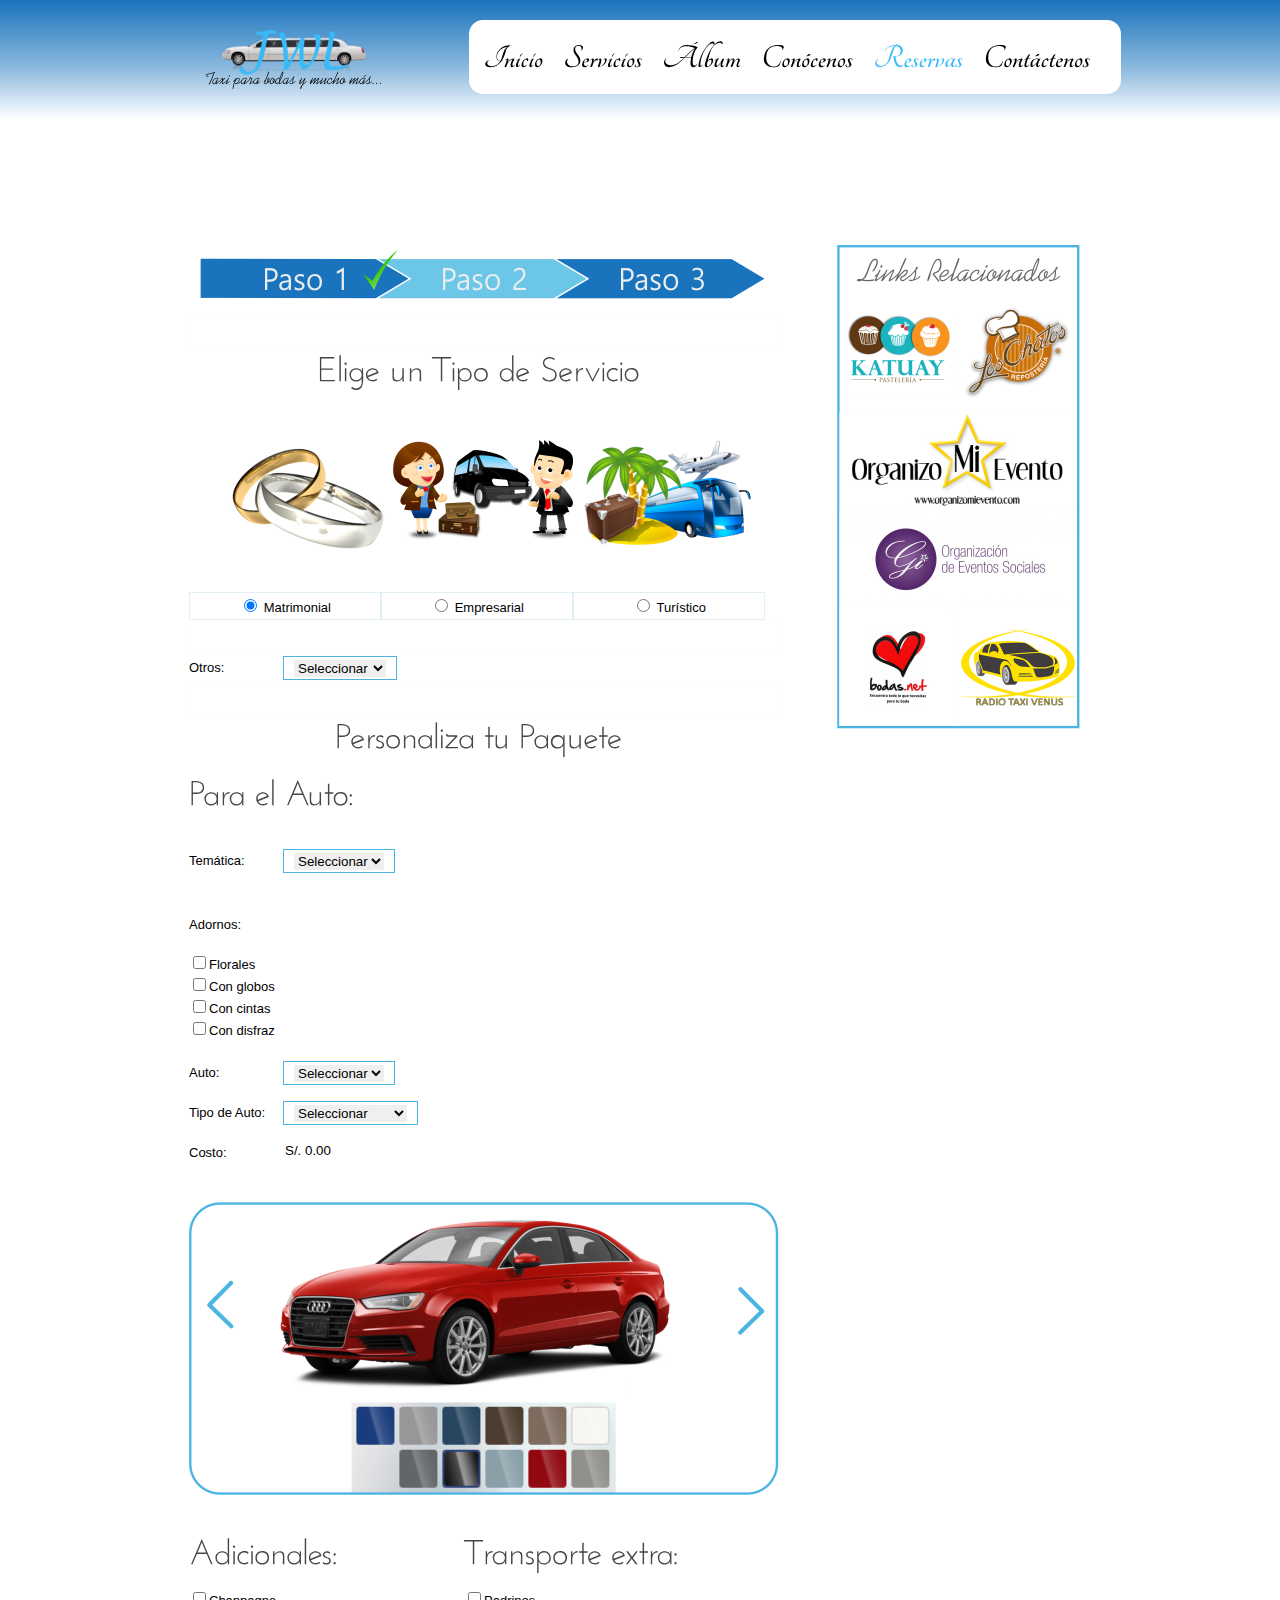
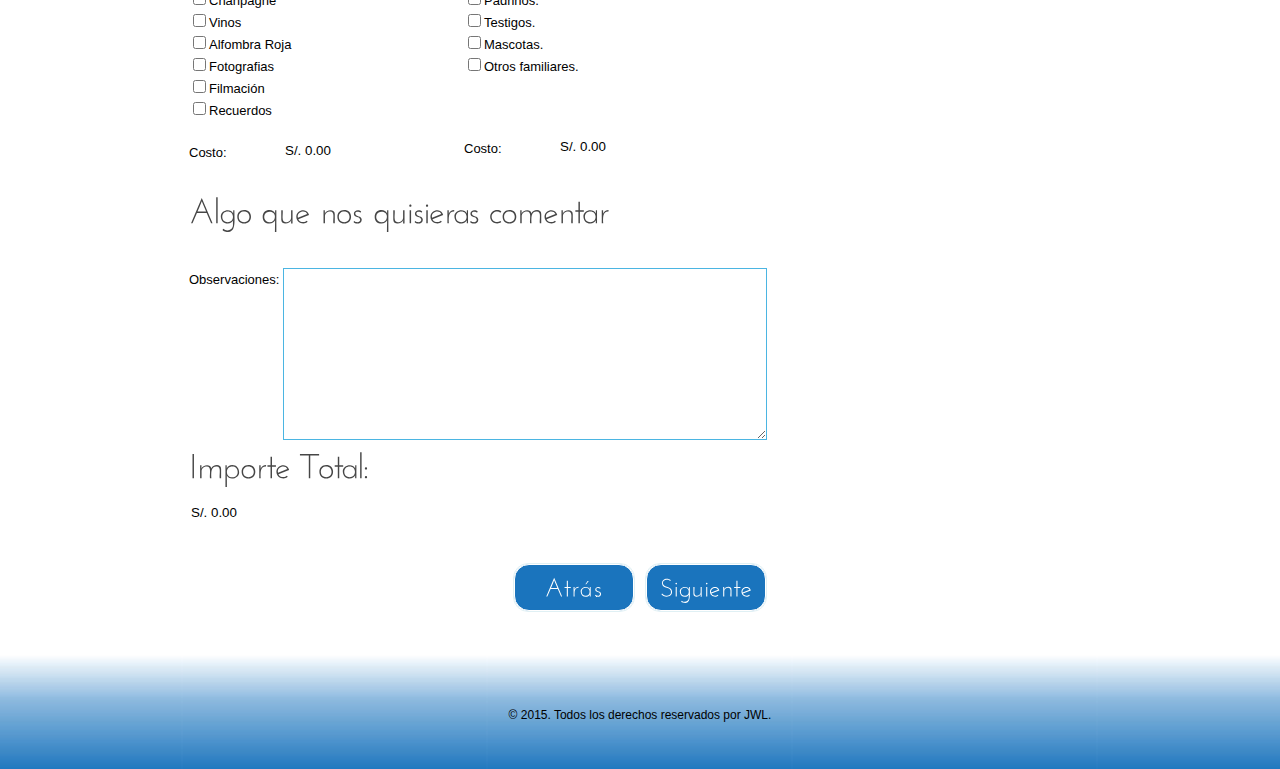
<file: Reservas2.1.html>
<!DOCTYPE html>
<html lang="en">
<head>
    <link href="images/favicon.ico.ico.ico" type="image/x-icon" rel="shortcut icon"/>
<title>JWL - Taxi para Bodas</title>
<meta charset="utf-8">
<link rel="stylesheet" href="css/reset.css" type="text/css" media="all">
<link rel="stylesheet" href="css/layout.css" type="text/css" media="all">
<link rel="stylesheet" href="css/style.css" type="text/css" media="all">
<script type="text/javascript" src="js/jquery-1.6.js" ></script>
<script type="text/javascript" src="js/cufon-yui.js"></script>
<script type="text/javascript" src="js/cufon-replace.js"></script>  
<script type="text/javascript" src="js/Josefin_Sans_400.font.js"></script>
<script type="text/javascript" src="js/Tangerine_700.font.js"></script>
<script type="text/javascript" src="js/atooltip.jquery.js"></script> 
<script type="text/javascript" src="js/jquery.nivo.slider.pack.js"></script>
<script type="text/javascript" src="js/script.js"></script>
<!--[if lt IE 9]>
  	<script type="text/javascript" src="js/html5.js"></script>
	<style type="text/css">
		.aToolTip, .box1, .box1 .inner, .button, .button strong {behavior:url(js/PIE.htc)}
	</style>
<![endif]-->
<!--[if lt IE 7]>
	<div style='clear:both;text-align:center;position:relative'>
		<a href="http://www.microsoft.com/windows/internet-explorer/default.aspx?ocid=ie6_countdown_bannercode"><img src="http://www.theie6countdown.com/images/upgrade.jpg" border="0" alt="" /></a>
	</div>
<![endif]-->
</head>
<body id="page6">
<div class="body1">
	<div class="main">
<!-- header -->
		<header>
			<div class="wrapper">
				<h1><a href="index.html" id="logo"></a></h1>
				<nav>
					<ul id="menu">
						<li class="first"><a href="index.html">Inicio </a></li>
						<li><a href="Matrimonial.html">Servicios</a></li>
						<li><a href="Album.html">Álbum</a></li>
						<li><a href="Conocenos.html">Conócenos </a></li>
						<li id="menu_active"><a href="Reservas1.html">Reservas</a></li>
						<li><a href="Contacts.html">Contáctenos</a></li>
					</ul>
				</nav>
			</div>
		</header><div class="ic">© 2015. Todos los derechos reservados por JWL.</div>
<!-- / header -->
	</div>
</div>
<div class="body3">
	<div class="main">
<!-- content -->
		<article id="content">
			<div class="wrapper">
				<div class="pad">
					<div class="wrapper">
						<section class="col1">
                            <div>
                                 <figure class="left marg_right1"><img src="images/cabecera_pasos2.png" alt=""></figure>
                            </div>
                            <tr>
                                <div>
                                    <figure class="left marg_right1"><img src="images/paquete.png" alt=""></figure>
                                </div>
                            </tr>
                            <table class="tablaContenido2">
                                        <tr>
                                            <td>
							<h2>Elige un Tipo de Servicio</h2>
                                            </td>
                                </tr>
                            </table>
							<form id="ContactForm">
                                <table>
                                    <tr>
                                        <div>
                                            <figure class="left marg_right1"><img src="images/tipo_servicio.png" alt=""></figure>
                                        </div>
                                    </tr>
                                    <tr>
                                        <div class="radios">
                                            <input type="radio" name="edad" value="matri" checked> Matrimonial
                                        </div>
                                        <div class="radios">
                                            <input type="radio" name="edad" value="empre"> Empresarial
                                        </div>
                                        <div class="radios">
                                            <input type="radio" name="edad" value="turis"> Turístico
                                        </div>
                                    </tr>
                                    <tr>
                                        <div>
                                            <figure class="left marg_right1"><img src="images/paquete.png" alt=""></figure>
                                        </div>
                                    </tr>
                                    <tr>
                                            <span>Otros:</span>
                                        <div class="inputCombo">
                                            <select name="tipoServicio" class="combos">
                                                <option>Quinceaños</option>
                                                <option>Aeropuerto</option>
                                                <option selected>Seleccionar</option>
                                            </select>
                                        </div>
                                    </tr>
                                        
                                    <tr>
                                        <div>
                                            <figure class="left marg_right1"><img src="images/paquete.png" alt=""></figure>
                                        </div>
                                    </tr>
                                    <br><br>
                                    <tr>
                                    <br><br>
                                    <table class="tablaContenido2">
                                        <tr>
                                            <td>
                                                <h2>Personaliza tu Paquete</h2>
                                            </td>
                                        </tr>
                                    </table>
                                        <tr>
                                            <td>
                                                <h2>Para el Auto:</h2>
                                            </td>
                                        </tr>
                                    
                                        <br>
                                    <table>
                                        <tr>
                                            <td>
                                            <span>Temática:</span>
                                            <div class="inputCombo">
                                                <select name="tipoTematica" class="combos">
                                                    <option>Verano</option>
                                                    <option>Primavera</option>
                                                    <option>Otoño</option>
                                                    <option>Invierno</option>
                                                    <option>Halloween</option>
                                                    <option>Navidad</option>
                                                    <option selected>Seleccionar</option>
                                                </select>
                                            </div>
                                            </td>
                                        </tr>
                                    </table>
                                        <br><br>
                                    <table>
                                        <tr>
                                            <td>
                                            <span>Adornos:</span>
                                            <div>
                                              <br><br>
                                                   <input type="checkbox" name="adicionales" value="1">Florales
                                                    <br>
                                                    <input type="checkbox" name="adicionales" value="2">Con globos
                                                    <br>
                                                    <input type="checkbox" name="adicionales" value="3">Con cintas
                                                    <br>
                                                    <input type="checkbox" name="adicionales" value="4">Con disfraz
                                                    <br>
                                            </div>
                                        <br>
                                        </td>
                                            <td>
                                            
                                            </td>
                                        </tr>
                                    </table>
                                        <span>Auto:</span>
                                        <div class="inputCombo">
                                            <select name="tipoAuto" class="combos">
                                                <option>Camioneta</option>
                                                <option>Limusina</option>
                                                <option>Carruaje</option>
                                                <option>Moderno</option>
                                                <option selected>Seleccionar</option>
                                            </select>
                                        </div>
                                        <br><br>
                                        <span>Tipo de Auto:</span>
                                        <div class="inputCombo">
                                            <select name="tipoAuto" class="combos">
                                                <option>Audi A-4</option>
                                                <option>Toyota</option>
                                                <option>BMW</option>
                                                <option>Mercedes Benz</option>
                                                <option>Hyundai</option>
                                                <option selected>Seleccionar</option>
                                            </select>
                                        </div>
                                        <br><br>
                                        <div  class="wrapper">
                                            <span>Costo:</span>
                                            <input type="text" value="S/. 0.00">
                                        </div>
                                        <!--<select name="paquetes" size=6>
                                           <option selected value="0"> Elige una opción </option>
                                            <optgroup label="Matrimonial"> 
                                               <option value="1">General</option> 
                                               <option value="2">Vip</option> 
                                               <option value="3">Colonial</option> 
                                                <option value="3">Antiguo</option> 
                                           </optgroup>
                                        </select>-->
                                    </tr>
                                
                                <div>
                                 <figure class="left marg_right1"><img src="images/auto.png" alt=""></figure>
                                </div>
                                  
                                <table>
                                
                                    <tr>
                                        <td>
                                            <div>
                                    <h2>Adicionales:</h2>
                                     
                                </div>
                                            <div>
                                                <input type="checkbox" name="adicionales" value="1">Chanpagne
                                                <br>
                                                <input type="checkbox" name="adicionales" value="2">Vinos
                                                <br>
                                                <input type="checkbox" name="adicionales" value="4">Alfombra Roja
                                                <br>
                                                <input type="checkbox" name="adicionales" value="5">Fotografias
                                                <br>
                                                <input type="checkbox" name="adicionales" value="6">Filmación
                                                <br>
                                                <input type="checkbox" name="adicionales" value="7">Recuerdos
                                                <br>
                                            </div>
                                            <br>
                                            <div  class="wrapper">
                                                <span>Costo:</span>
                                                <input type="text" value="S/. 0.00">
                                            </div>
                                        </td>
                                        <td>
                                        <div>
                                            <h2>Transporte extra:</h2>
                                        </div>
                                        <div>
                                            <input type="checkbox" name="adicionales" value="1">Padrinos.
                                            <br>
                                            <input type="checkbox" name="adicionales" value="2">Testigos.
                                            <br>
                                            <input type="checkbox" name="adicionales" value="3">Mascotas.       
                                            <br>
                                            <input type="checkbox" name="adicionales" value="5">Otros familiares.
                                        </div>
                                            <br><br><br>
                                        <div  class="wrapper">
                                            <span>Costo:</span>
                                            <input type="text" value="S/. 0.00">
                                        </div>
                                        </td>                                        
                                    </tr>
                                </table>
                                <br>
                                <h2>Algo que nos quisieras comentar</h2>
                                
                                <div  class="textarea_box">
                                    <br><span>Observaciones:</span>
                                    <textarea name="textarea" cols="1" rows="1"></textarea>
                                </div>
                                    
                                <div  class="wrapper">
                                    <h2>Importe Total:</h2>
                                    <input type="text" value="S/. 0.00">
                                </div>
                                </table>
                                <br><br>
                                <a href="Reservas3.html" class="button"><strong>Siguiente</strong></a>
                                <a href="Reservas1.html" class="button"><strong>Atrás</strong></a>
                               
							</form>
						</section>
						<section class="col2 pad_left2">
							<table>
                                <tr>
                                    <td>
                                        <figure class="left marg_right1"><img src="images/links.png" alt=""></figure>
                                    </td>
                                </tr>
                            </table>
						</section>
					</div>
				</div>
			</div>
		</article>
<!-- content / -->
	</div>
</div>
<div class="body2">
	<div class="main">
<!-- footer -->
		<footer><br>
			© 2015. Todos los derechos reservados por JWL.
		</footer>
<!-- / footer -->
	</div>
</div>
<script type="text/javascript"> Cufon.now(); </script>
<script type="text/javascript">
   $(window).load(function() {
   $('.slider').nivoSlider({
        effect:'fold', //Specify sets like: 'fold,fade,sliceDown, sliceDownLeft, sliceUp, sliceUpLeft, sliceUpDown, sliceUpDownLeft' 
        slices:17,
        animSpeed:500,
        pauseTime:8000,
        startSlide:0, //Set starting Slide (0 index)
        directionNav:true, //Next & Prev
        directionNavHide:false, //Only show on hover
        controlNav:true, //1,2,3...
        controlNavThumbs:false, //Use thumbnails for Control Nav
        controlNavThumbsFromRel:false, //Use image rel for thumbs
        controlNavThumbsSearch: '.jpg', //Replace this with...
        controlNavThumbsReplace: '_thumb.jpg', //...this in thumb Image src
        keyboardNav:true, //Use left & right arrows
        pauseOnHover:true, //Stop animation while hovering
        manualAdvance:false, //Force manual transitions
        captionOpacity:1, //Universal caption opacity
        beforeChange: function(){},
        afterChange: function(){Cufon.refresh();},
        slideshowEnd: function(){} //Triggers after all slides have been shown
    });
});
</script>
</body>
</html>
</file>
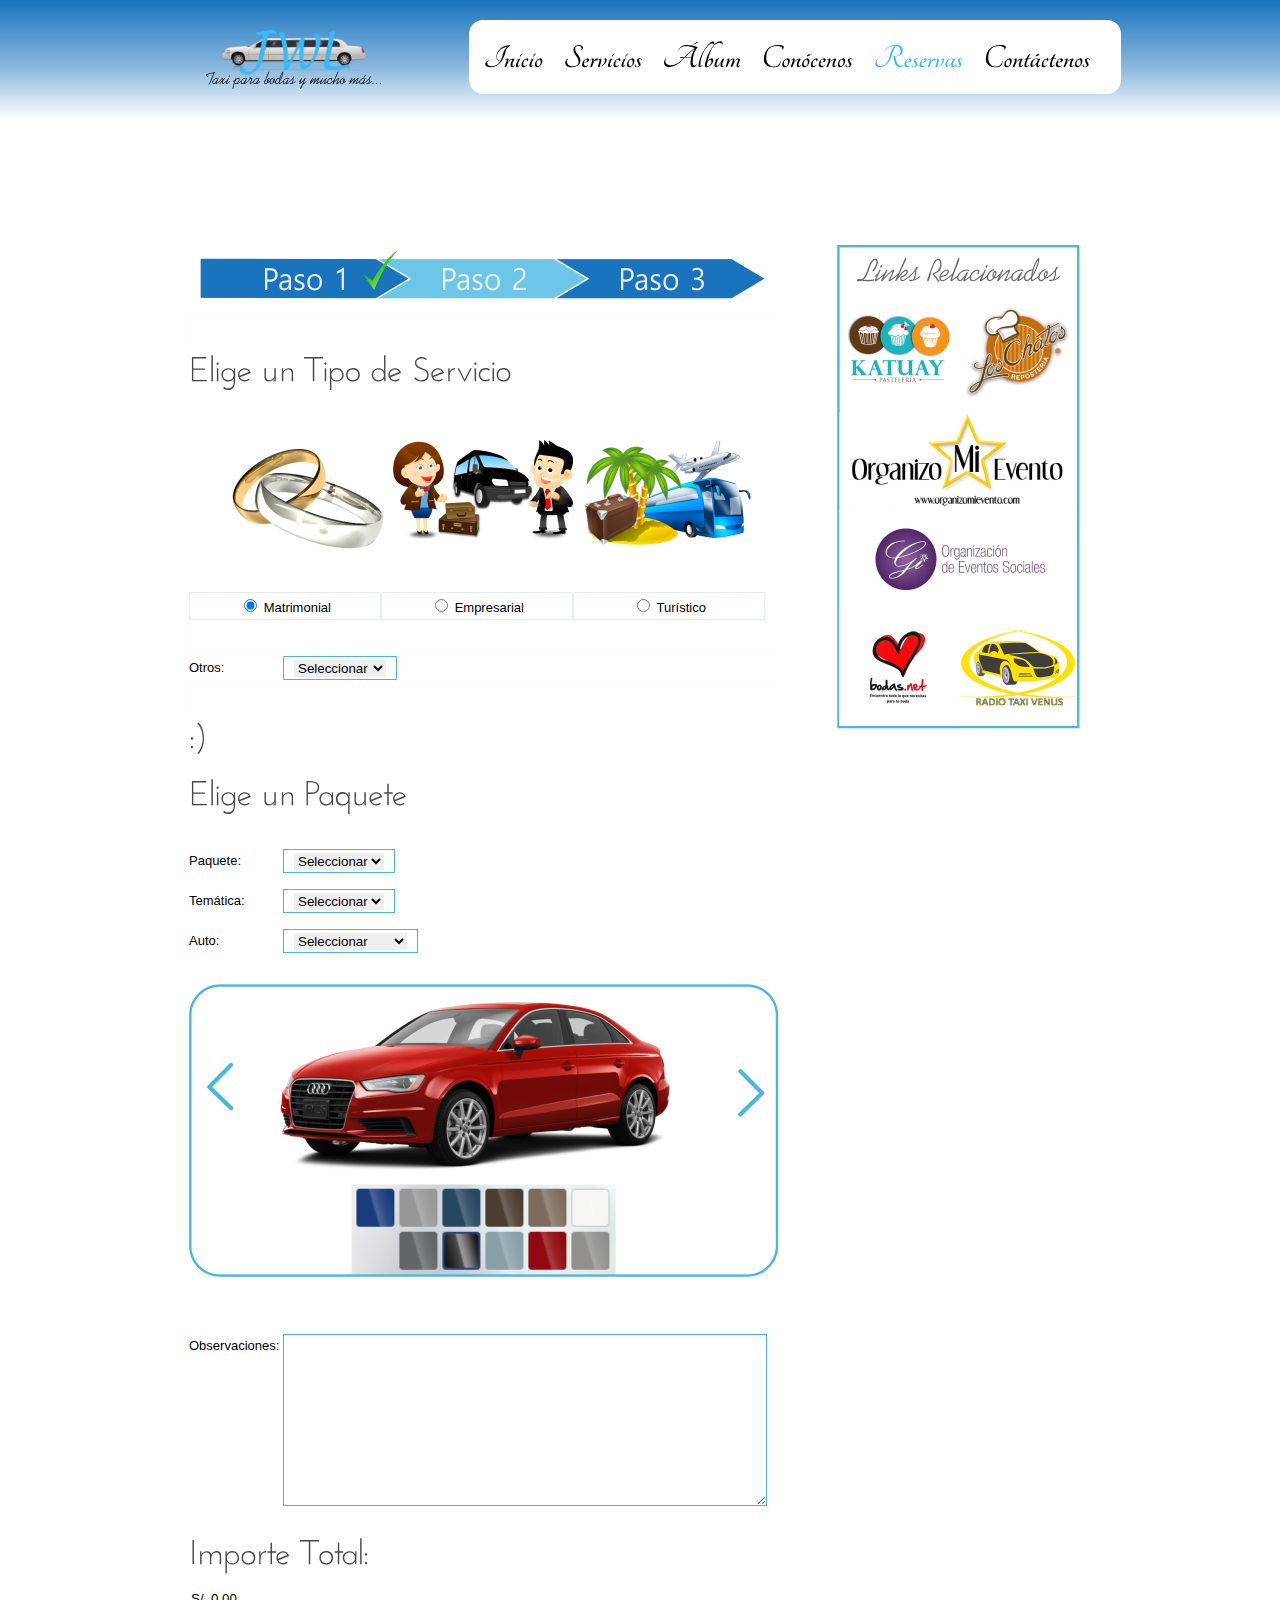
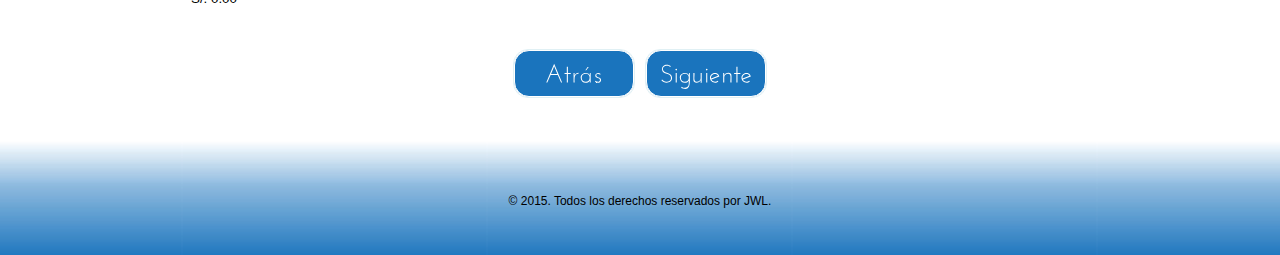
<file: Reservas2.html>
<!DOCTYPE html>
<html lang="en">
<head>
    <link href="images/favicon.ico.ico.ico" type="image/x-icon" rel="shortcut icon"/>
<title>JWL - Taxi para Bodas</title>
<meta charset="utf-8">
<link rel="stylesheet" href="css/reset.css" type="text/css" media="all">
<link rel="stylesheet" href="css/layout.css" type="text/css" media="all">
<link rel="stylesheet" href="css/style.css" type="text/css" media="all">
<script type="text/javascript" src="js/jquery-1.6.js" ></script>
<script type="text/javascript" src="js/cufon-yui.js"></script>
<script type="text/javascript" src="js/cufon-replace.js"></script>  
<script type="text/javascript" src="js/Josefin_Sans_400.font.js"></script>
<script type="text/javascript" src="js/Tangerine_700.font.js"></script>
<script type="text/javascript" src="js/atooltip.jquery.js"></script> 
<script type="text/javascript" src="js/jquery.nivo.slider.pack.js"></script>
<script type="text/javascript" src="js/script.js"></script>
<!--[if lt IE 9]>
  	<script type="text/javascript" src="js/html5.js"></script>
	<style type="text/css">
		.aToolTip, .box1, .box1 .inner, .button, .button strong {behavior:url(js/PIE.htc)}
	</style>
<![endif]-->
<!--[if lt IE 7]>
	<div style='clear:both;text-align:center;position:relative'>
		<a href="http://www.microsoft.com/windows/internet-explorer/default.aspx?ocid=ie6_countdown_bannercode"><img src="http://www.theie6countdown.com/images/upgrade.jpg" border="0" alt="" /></a>
	</div>
<![endif]-->
</head>
<body id="page6">
<div class="body1">
	<div class="main">
<!-- header -->
		<header>
			<div class="wrapper">
				<h1><a href="index.html" id="logo"></a></h1>
				<nav>
					<ul id="menu">
						<li class="first"><a href="index.html">Inicio </a></li>
						<li><a href="Matrimonial.html">Servicios</a></li>
						<li><a href="Album.html">Álbum</a></li>
						<li><a href="Conocenos.html">Conócenos </a></li>
						<li id="menu_active"><a href="Reservas1.html">Reservas</a></li>
						<li><a href="Contacts.html">Contáctenos</a></li>
					</ul>
				</nav>
			</div>
		</header><div class="ic">© 2015. Todos los derechos reservados por JWL.</div>
<!-- / header -->
	</div>
</div>
<div class="body3">
	<div class="main">
<!-- content -->
		<article id="content">
			<div class="wrapper">
				<div class="pad">
					<div class="wrapper">
						<section class="col1">
                            <div>
                                 <figure class="left marg_right1"><img src="images/cabecera_pasos2.png" alt=""></figure>
                            </div>
                            <tr>
                                <div>
                                    <figure class="left marg_right1"><img src="images/paquete.png" alt=""></figure>
                                </div>
                            </tr>
							<h2>Elige un Tipo de Servicio</h2>
							<form id="ContactForm">
                                <table>
                                    <tr>
                                        <div>
                                            <figure class="left marg_right1"><img src="images/tipo_servicio.png" alt=""></figure>
                                        </div>
                                    </tr>
                                    <tr>
                                        <div class="radios">
                                            <input type="radio" name="edad" value="matri" checked> Matrimonial
                                        </div>
                                        <div class="radios">
                                            <input type="radio" name="edad" value="empre"> Empresarial
                                        </div>
                                        <div class="radios">
                                            <input type="radio" name="edad" value="turis"> Turístico
                                        </div>
                                    </tr>
                                    <tr>
                                        <div>
                                            <figure class="left marg_right1"><img src="images/paquete.png" alt=""></figure>
                                        </div>
                                    </tr>
                                    <tr>
                                            <span>Otros:</span>
                                        <div class="inputCombo">
                                            <select name="tipoServicio" class="combos">
                                                <option>Quinceaños</option>
                                                <option>Aeropuerto</option>
                                                <option selected>Seleccionar</option>
                                            </select>
                                        </div>
                                    </tr>
                                        
                                    <tr>
                                        <div>
                                            <figure class="left marg_right1"><img src="images/paquete.png" alt=""></figure>
                                        </div>
                                    </tr>
                                    <br>
                                    <tr>
                                        <h2>:)</h2>
                                    <table>
                                    <tr>
                                        <td>
                                            <h2>Elige un Paquete</h2>
                                        </td>
                                    </tr>
                                    </table>
                                        
                                        <br>
                                        <span>Paquete:</span>
                                        <div class="inputCombo">
                                            <select name="tipoServicio" class="combos">
                                                <option>Clásico</option>
                                                <option>VIP</option>
                                                <option>Colonial</option>
                                                <option>Antiguo</option>
                                                <option selected>Seleccionar</option>
                                            </select>
                                        </div>
                                        <br>
                                        <br>
                                        <span>Temática:</span>
                                        <div class="inputCombo">
                                            <select name="tipoTematica" class="combos">
                                                <option>Verano</option>
                                                <option>Primavera</option>
                                                <option>Otoño</option>
                                                <option>Invierno</option>
                                                <option>Halloween</option>
                                                <option>Navidad</option>
                                                <option selected>Seleccionar</option>
                                            </select>
                                        </div>
                                        <br><br>
                                        <span>Auto:</span>
                                        <div class="inputCombo">
                                            <select name="tipoAuto" class="combos">
                                                <option>Audi A-4</option>
                                                <option>Mercedes Benz</option>
                                                <option>BMW</option>
                                                <option selected>Seleccionar</option>
                                            </select>
                                        </div>
                                        <!--<select name="paquetes" size=6>
                                           <option selected value="0"> Elige una opción </option>
                                            <optgroup label="Matrimonial"> 
                                               <option value="1">General</option> 
                                               <option value="2">Vip</option> 
                                               <option value="3">Colonial</option> 
                                                <option value="3">Antiguo</option> 
                                           </optgroup>
                                        </select>-->
                                    </tr>
                                
                                <div>
                                 <figure class="left marg_right1"><img src="images/auto.png" alt=""></figure>
                                </div>
                                    
                                <div  class="textarea_box">
                                    <br><span>Observaciones:</span>
                                    <textarea name="textarea" cols="1" rows="1"></textarea>
                                </div>
                                    <br>
                                <div  class="wrapper">
                                    <h2>Importe Total:</h2>
                                    <input type="text" value="S/. 0.00">
                                </div>
                                </table>
                                <br><br>
                                <a href="Reservas3.html" class="button"><strong>Siguiente</strong></a>
                                <a href="Reservas1.html" class="button"><strong>Atrás</strong></a>
                               
							</form>
						</section>
						<section class="col2 pad_left2">
							<table>
                                <tr>
                                    <td>
                                        <figure class="left marg_right1"><img src="images/links.png" alt=""></figure>
                                    </td>
                                </tr>
                            </table>
						</section>
					</div>
				</div>
			</div>
		</article>
<!-- content / -->
	</div>
</div>
<div class="body2">
	<div class="main">
<!-- footer -->
		<footer><br>
			© 2015. Todos los derechos reservados por JWL.
		</footer>
<!-- / footer -->
	</div>
</div>
<script type="text/javascript"> Cufon.now(); </script>
<script type="text/javascript">
   $(window).load(function() {
   $('.slider').nivoSlider({
        effect:'fold', //Specify sets like: 'fold,fade,sliceDown, sliceDownLeft, sliceUp, sliceUpLeft, sliceUpDown, sliceUpDownLeft' 
        slices:17,
        animSpeed:500,
        pauseTime:8000,
        startSlide:0, //Set starting Slide (0 index)
        directionNav:true, //Next & Prev
        directionNavHide:false, //Only show on hover
        controlNav:true, //1,2,3...
        controlNavThumbs:false, //Use thumbnails for Control Nav
        controlNavThumbsFromRel:false, //Use image rel for thumbs
        controlNavThumbsSearch: '.jpg', //Replace this with...
        controlNavThumbsReplace: '_thumb.jpg', //...this in thumb Image src
        keyboardNav:true, //Use left & right arrows
        pauseOnHover:true, //Stop animation while hovering
        manualAdvance:false, //Force manual transitions
        captionOpacity:1, //Universal caption opacity
        beforeChange: function(){},
        afterChange: function(){Cufon.refresh();},
        slideshowEnd: function(){} //Triggers after all slides have been shown
    });
});
</script>
</body>
</html>
</file>
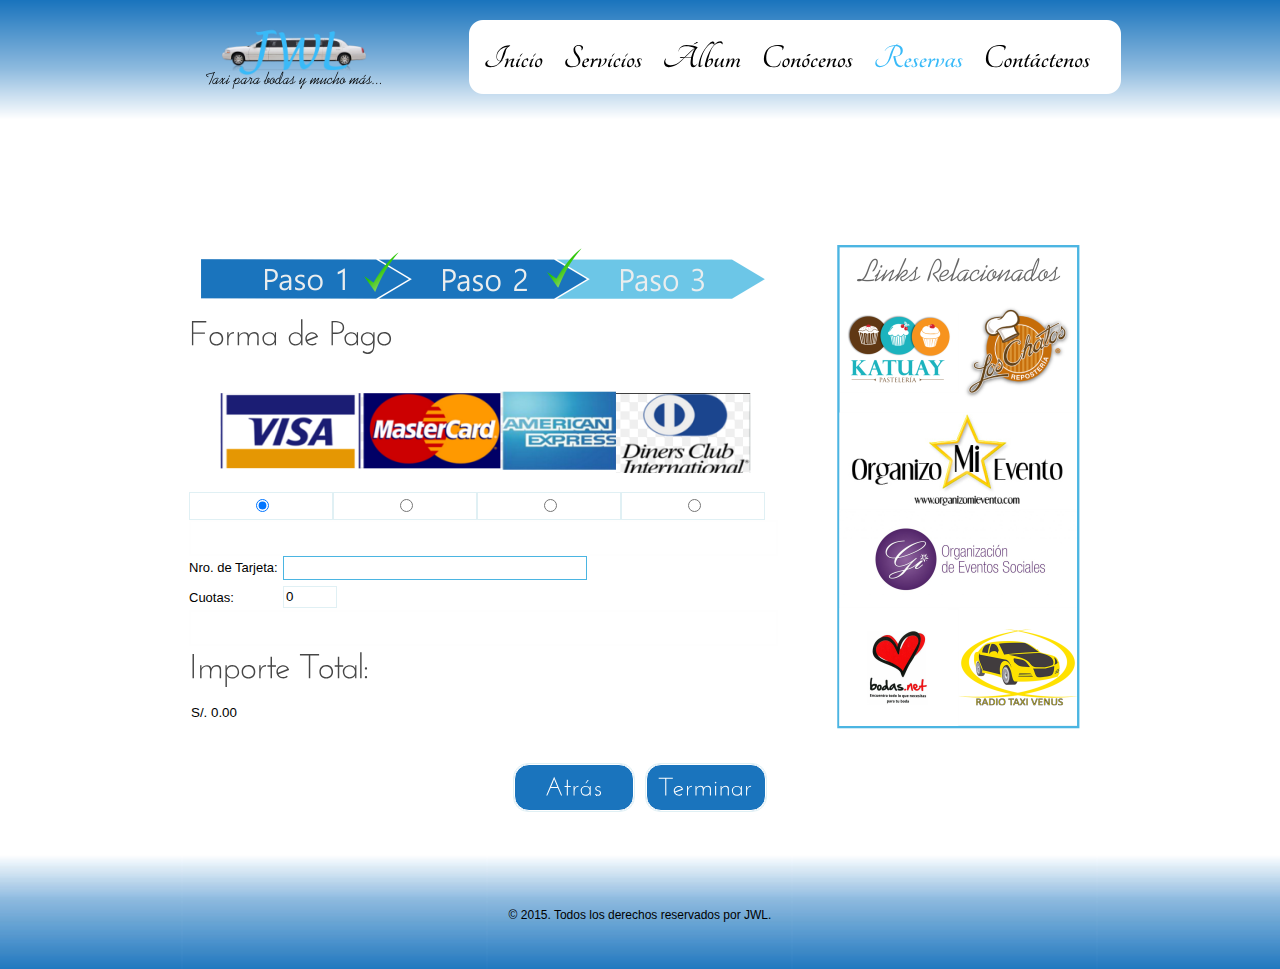
<file: Reservas3.html>
<!DOCTYPE html>
<html lang="en">
<head>
    <link href="images/favicon.ico.ico.ico" type="image/x-icon" rel="shortcut icon"/>
<title>JWL - Taxi para Bodas</title>
<meta charset="utf-8">
<link rel="stylesheet" href="css/reset.css" type="text/css" media="all">
<link rel="stylesheet" href="css/layout.css" type="text/css" media="all">
<link rel="stylesheet" href="css/style.css" type="text/css" media="all">
<script type="text/javascript" src="js/jquery-1.6.js" ></script>
<script type="text/javascript" src="js/cufon-yui.js"></script>
<script type="text/javascript" src="js/cufon-replace.js"></script>  
<script type="text/javascript" src="js/Josefin_Sans_400.font.js"></script>
<script type="text/javascript" src="js/Tangerine_700.font.js"></script>
<script type="text/javascript" src="js/atooltip.jquery.js"></script> 
<script type="text/javascript" src="js/jquery.nivo.slider.pack.js"></script>
<script type="text/javascript" src="js/script.js"></script>
<!--[if lt IE 9]>
  	<script type="text/javascript" src="js/html5.js"></script>
	<style type="text/css">
		.aToolTip, .box1, .box1 .inner, .button, .button strong {behavior:url(js/PIE.htc)}
	</style>
<![endif]-->
<!--[if lt IE 7]>
	<div style='clear:both;text-align:center;position:relative'>
		<a href="http://www.microsoft.com/windows/internet-explorer/default.aspx?ocid=ie6_countdown_bannercode"><img src="http://www.theie6countdown.com/images/upgrade.jpg" border="0" alt="" /></a>
	</div>
<![endif]-->
</head>
<body id="page6">
<div class="body1">
	<div class="main">
<!-- header -->
		<header>
			<div class="wrapper">
				<h1><a href="index.html" id="logo"></a></h1>
				<nav>
					<ul id="menu">
						<li class="first"><a href="index.html">Inicio </a></li>
						<li><a href="Matrimonial.html">Servicios</a></li>
						<li><a href="Album.html">Álbum</a></li>
						<li><a href="Conocenos.html">Conócenos </a>
						<li id="menu_active"><a href="Reservas1.html">Reservas</a></li>
						<li><a href="Contacts.html">Contáctenos</a></li>
					</ul>
				</nav>
			</div>
		</header><div class="ic">© 2015. Todos los derechos reservados por JWL.</div>
<!-- / header -->
	</div>
</div>
<div class="body3">
	<div class="main">
<!-- content -->
		<article id="content">
			<div class="wrapper">
				<div class="pad">
					<div class="wrapper">
						<section class="col1">
                            <div>
                                 <figure class="left marg_right1"><img src="images/cabecera_pasos3.png" alt=""></figure>
                            </div>
							<h2>Forma de Pago</h2>
							<form id="ContactForm">
                                <table>
                                    <tr>
                                        <div>
                                            <figure class="left marg_right1"><img src="images/tarjetas.png" alt=""></figure>
                                        </div>
                                    </tr>
                                    <tr>
                                        <div class="radios2">
                                            <input type="radio" name="edad" value="matri" checked>
                                        </div>
                                        <div class="radios2">
                                            <input type="radio" name="edad" value="empre">
                                        </div>
                                        <div class="radios2">
                                            <input type="radio" name="edad" value="turis"> 
                                        </div>
                                        <div class="radios2">
                                            <input type="radio" name="edad" value="turis"> 
                                        </div>
                                    </tr>
                                    <tr>
                                        <div>
                                            <figure class="left marg_right1"><img src="images/paquete.png" alt=""></figure>
                                        </div>
                                    </tr>
                                    <tr>
                                        <div  class="wrapper">
                                            <span>Nro. de Tarjeta:</span>
                                            <input type="text" class="input">
                                        </div>
                                        <span>Cuotas:</span>
                                        <div  class="spiner">
                                            <input type="number" MIN="0" MAX="23" STEP="1" VALUE="0" SIZE="6">
                                        </div>
                                    </tr>
                                    <tr>
                                        <div>
                                            <figure class="left marg_right1"><img src="images/paquete.png" alt=""></figure>
                                        </div>
                                    </tr>
                                    <tr>
                                        <div  class="wrapper">
                                            <h2>Importe Total:</h2>
                                            <input type="text" value="S/. 0.00">
                                        </div>
                                        <br><br>
                                    </tr>
                                </table>
									<a href="Reservas4.html" class="button"><strong>Terminar</strong></a>
                                    <a href="Reservas2.html" class="button"><strong>Atrás</strong></a>
                               
							</form>
						</section>
						<section class="col2 pad_left2">
							<table>
                                <tr>
                                    <td>
                                        <figure class="left marg_right1"><img src="images/links.png" alt=""></figure>
                                    </td>
                                </tr>
                            </table>
						</section>
					</div>
				</div>
			</div>
		</article>
<!-- content / -->
	</div>
</div>
<div class="body2">
	<div class="main">
<!-- footer -->
		<footer><br>
			© 2015. Todos los derechos reservados por JWL.
		</footer>
<!-- / footer -->
	</div>
</div>
<script type="text/javascript"> Cufon.now(); </script>
<script type="text/javascript">
   $(window).load(function() {
   $('.slider').nivoSlider({
        effect:'fold', //Specify sets like: 'fold,fade,sliceDown, sliceDownLeft, sliceUp, sliceUpLeft, sliceUpDown, sliceUpDownLeft' 
        slices:17,
        animSpeed:500,
        pauseTime:8000,
        startSlide:0, //Set starting Slide (0 index)
        directionNav:true, //Next & Prev
        directionNavHide:false, //Only show on hover
        controlNav:true, //1,2,3...
        controlNavThumbs:false, //Use thumbnails for Control Nav
        controlNavThumbsFromRel:false, //Use image rel for thumbs
        controlNavThumbsSearch: '.jpg', //Replace this with...
        controlNavThumbsReplace: '_thumb.jpg', //...this in thumb Image src
        keyboardNav:true, //Use left & right arrows
        pauseOnHover:true, //Stop animation while hovering
        manualAdvance:false, //Force manual transitions
        captionOpacity:1, //Universal caption opacity
        beforeChange: function(){},
        afterChange: function(){Cufon.refresh();},
        slideshowEnd: function(){} //Triggers after all slides have been shown
    });
});
</script>
</body>
</html>
</file>
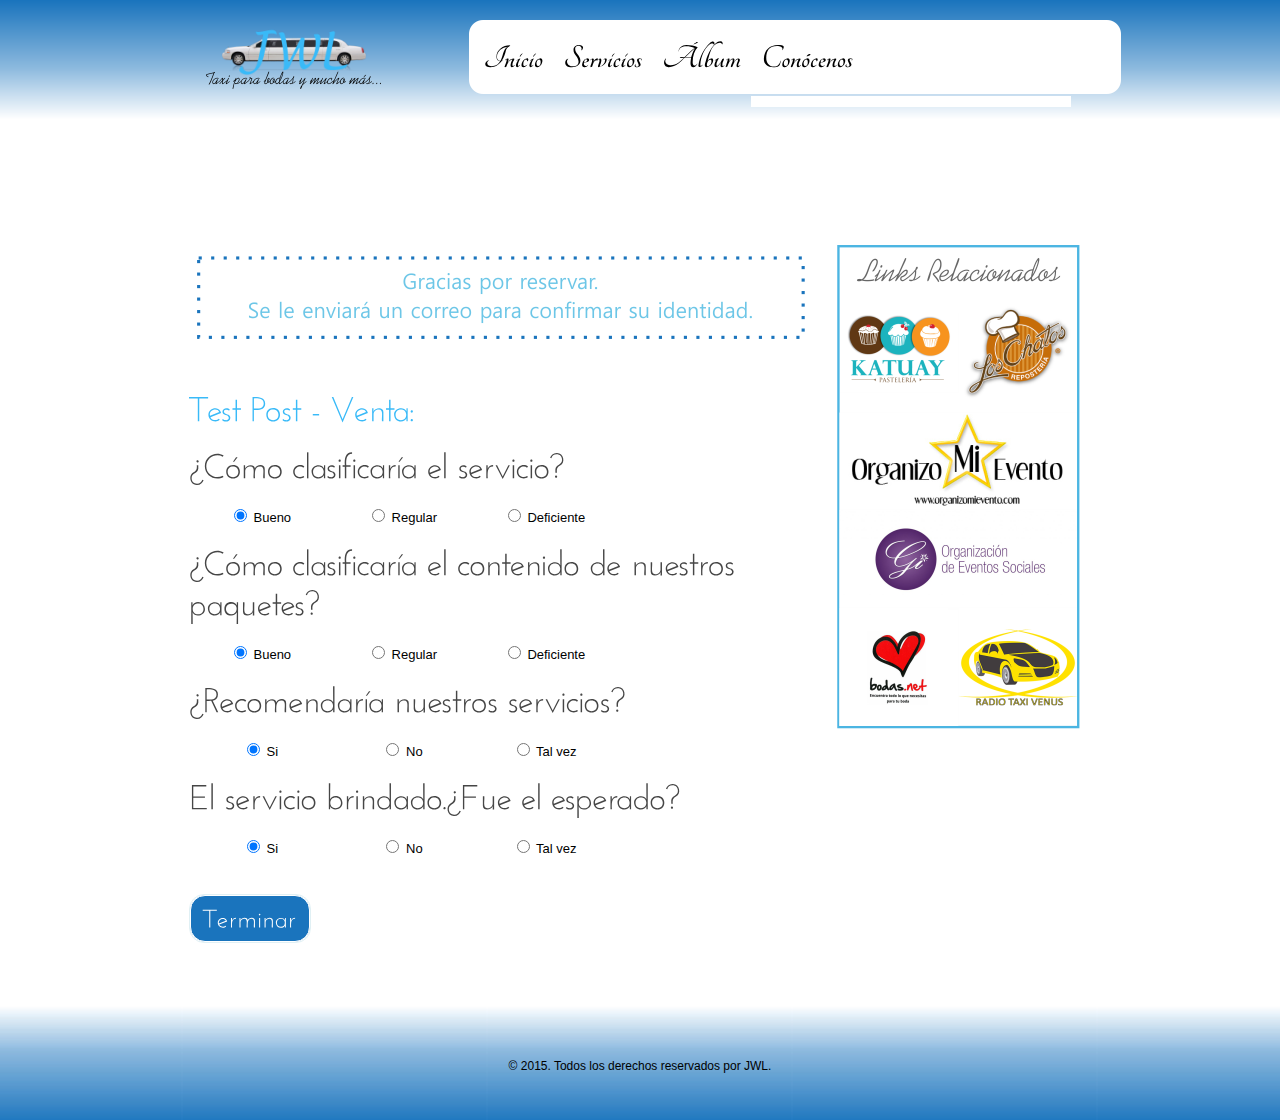
<file: Reservas4.html>
<!DOCTYPE html>
<html lang="en">
<head>
    <link href="images/favicon.ico.ico.ico" type="image/x-icon" rel="shortcut icon"/>
<title>JWL - Taxi para Bodas</title>
<meta charset="utf-8">
<link rel="stylesheet" href="css/reset.css" type="text/css" media="all">
<link rel="stylesheet" href="css/layout.css" type="text/css" media="all">
<link rel="stylesheet" href="css/style.css" type="text/css" media="all">
<script type="text/javascript" src="js/jquery-1.6.js" ></script>
<script type="text/javascript" src="js/cufon-yui.js"></script>
<script type="text/javascript" src="js/cufon-replace.js"></script>  
<script type="text/javascript" src="js/Josefin_Sans_400.font.js"></script>
<script type="text/javascript" src="js/Tangerine_700.font.js"></script>
<script type="text/javascript" src="js/atooltip.jquery.js"></script> 
<script type="text/javascript" src="js/jquery.nivo.slider.pack.js"></script>
<script type="text/javascript" src="js/script.js"></script>
<!--[if lt IE 9]>
  	<script type="text/javascript" src="js/html5.js"></script>
	<style type="text/css">
		.aToolTip, .box1, .box1 .inner, .button, .button strong {behavior:url(js/PIE.htc)}
	</style>
<![endif]-->
<!--[if lt IE 7]>
	<div style='clear:both;text-align:center;position:relative'>
		<a href="http://www.microsoft.com/windows/internet-explorer/default.aspx?ocid=ie6_countdown_bannercode"><img src="http://www.theie6countdown.com/images/upgrade.jpg" border="0" alt="" /></a>
	</div>
<![endif]-->
</head>
<body id="page6">
<div class="body1">
	<div class="main">
<!-- header -->
		<header>
			<div class="wrapper">
				<h1><a href="index.html" id="logo"></a></h1>
				<nav>
					<ul id="menu">
						<li class="first"><a href="index.html">Inicio </a></li>
						<li><a href="Matrimonial.html">Servicios</a></li>
						<li><a href="Album.html">Álbum</a></li>
						<li><a href="Conocenos.html">Conócenos </a>
                            <ul class="sub-menu">
                                <li><a href="Conocenos.html">Acerca de la Empresa</a></li>
                                <li><a href="Clientes.html">Clientes</a></li>
							</ul>
                        </li>
						<li id="menu_active"><a href="Reservas1.html">Reservas</a></li>
						<li><a href="Contacts.html">Contáctenos</a></li>
					</ul>
				</nav>
			</div>
		</header><div class="ic">© 2015. Todos los derechos reservados por JWL.</div>
<!-- / header -->
	</div>
</div>
<div class="body3">
	<div class="main">
<!-- content -->
        <article id="content">
			<div class="wrapper">
				<div class="pad">
					<div class="wrapper">
        <section class="col1">
        <table>
            <tr>
                <td>
                    <figure><img src="images/mensaje.png" alt=""></figure>
                </td>
            </tr>
        </table>
        <br><br>
        <table class="tablaContenido">
            <tr class="tablaContenido">
                <h2><span>Test Post - Venta:</span></h2>
                <h2>¿Cómo clasificaría el servicio?</h2>
            </tr>
            <tr>
                <div class="radios3">
                    <input type="radio" name="edad" value="matri" checked> Bueno
                </div>
                <div class="radios3">
                    <input type="radio" name="edad" value="empre"> Regular
                </div>
                <div class="radios3">
                    <input type="radio" name="edad" value="turis"> Deficiente
                </div>
            </tr>
            <br><br>
            <tr class="tablaContenido">
                <h2>¿Cómo clasificaría el contenido de nuestros paquetes?</h2>
            </tr>
            <tr>
                <div class="radios3">
                    <input type="radio" name="jjj" value="matri" checked> Bueno
                </div>
                <div class="radios3">
                    <input type="radio" name="jjj" value="empre"> Regular
                </div>
                <div class="radios3">
                    <input type="radio" name="jjj" value="turis"> Deficiente
                </div>
            </tr>
            <br><br>
            <tr class="tablaContenido">
                <h2>¿Recomendaría nuestros servicios?</h2>
            </tr>
            <tr>
                <div class="radios3">
                    <input type="radio" name="ggg" value="matri" checked> Si
                </div>
                <div class="radios3">
                    <input type="radio" name="ggg" value="empre"> No
                </div>
                <div class="radios3">
                    <input type="radio" name="ggg" value="turis"> Tal vez
                </div>
            </tr>
            <br><br>
            <tr class="tablaContenido">
                <h2>El servicio brindado.¿Fue el esperado?</h2>
            </tr>
            <tr>
                <div class="radios3">
                    <input type="radio" name="jwl" value="matri" checked> Si
                </div>
                <div class="radios3">
                    <input type="radio" name="jwl" value="empre"> No
                </div>
                <div class="radios3">
                    <input type="radio" name="jwl" value="turis"> Tal vez
                </div>
            </tr>
            <br><br>
        </table>
        <br>
        <a href="Conocenos.html" class="button"><strong>Terminar</strong></a>
        <br><br>
        
        </section>
        <section class="col2 pad_left2">
            <table>
                <tr>
                    <td>
                        <figure class="left marg_right1"><img src="images/links.png" alt=""></figure>
                    </td>
                </tr>
            </table>
        </section>
                    </div>
                </div>
                </article>
<!-- content / -->
	</div>
</div>
<div class="body2">
	<div class="main">
<!-- footer -->
		<footer>
            <br>
			© 2015. Todos los derechos reservados por JWL.
		</footer>
<!-- / footer -->
	</div>
</div>
<script type="text/javascript"> Cufon.now(); </script>
<script type="text/javascript">
   $(window).load(function() {
   $('.slider').nivoSlider({
        effect:'fold', //Specify sets like: 'fold,fade,sliceDown, sliceDownLeft, sliceUp, sliceUpLeft, sliceUpDown, sliceUpDownLeft' 
        slices:17,
        animSpeed:500,
        pauseTime:8000,
        startSlide:0, //Set starting Slide (0 index)
        directionNav:true, //Next & Prev
        directionNavHide:false, //Only show on hover
        controlNav:true, //1,2,3...
        controlNavThumbs:false, //Use thumbnails for Control Nav
        controlNavThumbsFromRel:false, //Use image rel for thumbs
        controlNavThumbsSearch: '.jpg', //Replace this with...
        controlNavThumbsReplace: '_thumb.jpg', //...this in thumb Image src
        keyboardNav:true, //Use left & right arrows
        pauseOnHover:true, //Stop animation while hovering
        manualAdvance:false, //Force manual transitions
        captionOpacity:1, //Universal caption opacity
        beforeChange: function(){},
        afterChange: function(){Cufon.refresh();},
        slideshowEnd: function(){} //Triggers after all slides have been shown
    });
});
</script>
</body>
</html>
</file>
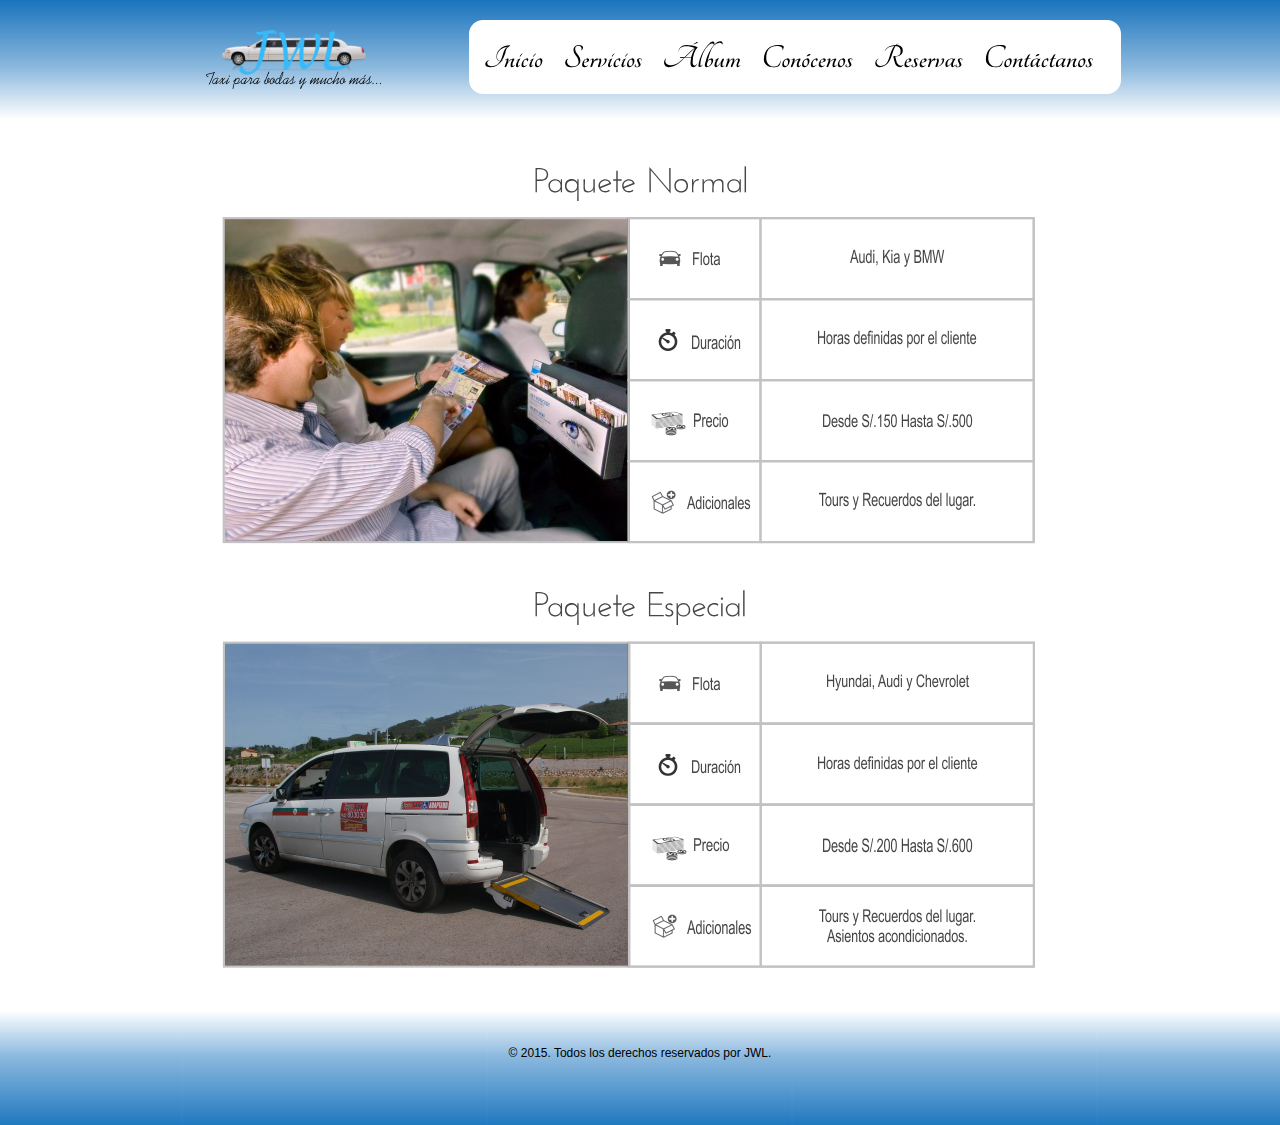
<file: Turistico.html>
<!DOCTYPE html>
<html lang="en">
<head>
    <link href="images/favicon.ico.ico.ico" type="image/x-icon" rel="shortcut icon"/>
<title>JWL - Taxi para Bodas</title>
<meta charset="utf-8">
<link rel="stylesheet" href="css/reset.css" type="text/css" media="all">
<link rel="stylesheet" href="css/layout.css" type="text/css" media="all">
<link rel="stylesheet" href="css/style.css" type="text/css" media="all">
<script type="text/javascript" src="js/jquery-1.6.js" ></script>
<script type="text/javascript" src="js/cufon-yui.js"></script>
<script type="text/javascript" src="js/cufon-replace.js"></script>  
<script type="text/javascript" src="js/Josefin_Sans_400.font.js"></script>
<script type="text/javascript" src="js/Tangerine_700.font.js"></script>
<script type="text/javascript" src="js/atooltip.jquery.js"></script> 
<script type="text/javascript" src="js/jquery.nivo.slider.pack.js"></script>
<script type="text/javascript" src="js/script.js"></script>
<!--[if lt IE 9]>
  	<script type="text/javascript" src="js/html5.js"></script>
	<style type="text/css">
		.aToolTip, .box1, .box1 .inner, .button, .button strong {behavior:url(js/PIE.htc)}
	</style>
<![endif]-->
<!--[if lt IE 7]>
	<div style='clear:both;text-align:center;position:relative'>
		<a href="http://www.microsoft.com/windows/internet-explorer/default.aspx?ocid=ie6_countdown_bannercode"><img src="http://www.theie6countdown.com/images/upgrade.jpg" border="0" alt="" /></a>
	</div>
<![endif]-->
</head>
<body id="page3">
<div class="body1">
	<div class="main">
<!-- header -->
		<header>
			<div class="wrapper">
				<h1><a href="index.html" id="logo"></a></h1>
				<nav>
					<ul id="menu" class="nav">
						<li class="first"><a href="index.html">Inicio</a></li>
                        <li><a href="Matrimonial.html">Servicios</a>
                            <ul class="sub-menu">
								<li><a href="Matrimonial.html">Matrimonial</a></li>
								<li><a href="Empresarial.html">Empresarial</a></li>
								<li id="menu_active"><a href="Turistico.html">Turístico</a></li>
								<li><a href="Otros.html">Otros</a></li>
							</ul>
						</li>
                        <li><a href="Album.html">Álbum</a></li>
						<li><a href="Conocenos.html">Conócenos </a>
                            <ul class="sub-menu">
                                <li><a href="Conocenos.html">Acerca de la Empresa</a></li>
                                <li><a href="Clientes.html">Clientes</a></li>
							</ul>
                        </li>
						<li><a href="Reservas1.html">Reservas</a></li>
						<li><a href="Contacts.html">Contáctanos</a></li>
					</ul>
				</nav>
			</div>
		</header><div class="ic">More Website Templates  @ TemplateMonster.com - August 8th 2011!</div>
<!-- / header -->
	</div>
</div>
<div class="body3">
	<div class="main">
        <br><br>
        <span style="text-align:center;"><h2>Paquete Normal</h2></span>
        <table class="tablaContenido2" >
            <tr>
                <td>
                    <figure class="left marg_right1"><img src="images/turista_normal.png" alt=""></figure>
                </td>
            </tr>
        </table>
        <br><br>
        <span style="text-align:center;"><h2>Paquete Especial</h2></span>
        <table class="tablaContenido2" >
            <tr>
                <td>
                    <figure class="left marg_right1"><img src="images/turista_especial.png" alt=""></figure>
                </td>
            </tr>
        </table>
        <br><br>
	</div>
</div>
<div class="body2">
	<div class="main">
<!-- footer -->
		<footer>
			© 2015. Todos los derechos reservados por JWL.
		</footer>
<!-- / footer -->
	</div>
</div>
<script type="text/javascript"> Cufon.now(); </script>
<script type="text/javascript">
   $(window).load(function() {
   $('.slider').nivoSlider({
        effect:'fold', //Specify sets like: 'fold,fade,sliceDown, sliceDownLeft, sliceUp, sliceUpLeft, sliceUpDown, sliceUpDownLeft' 
        slices:17,
        animSpeed:500,
        pauseTime:8000,
        startSlide:0, //Set starting Slide (0 index)
        directionNav:true, //Next & Prev
        directionNavHide:false, //Only show on hover
        controlNav:true, //1,2,3...
        controlNavThumbs:false, //Use thumbnails for Control Nav
        controlNavThumbsFromRel:false, //Use image rel for thumbs
        controlNavThumbsSearch: '.jpg', //Replace this with...
        controlNavThumbsReplace: '_thumb.jpg', //...this in thumb Image src
        keyboardNav:true, //Use left & right arrows
        pauseOnHover:true, //Stop animation while hovering
        manualAdvance:false, //Force manual transitions
        captionOpacity:1, //Universal caption opacity
        beforeChange: function(){},
        afterChange: function(){Cufon.refresh();},
        slideshowEnd: function(){} //Triggers after all slides have been shown
    });
});
</script>
</body>
</html>
</file>
<file: css/layout.css>
.col1, .col2, .col3, .cols {float:left}
.cols {width:471px}
.col1 {width:354px}
/* index.html */
#page1 .inner {min-height:245px}
#page1 header {height:691px}
#page1 .body1 {height: 620px;background:url(../images/bg_pot.jpg) top center repeat-x}
/* index-1.html */
/* index-2.html */
#page3 .body1{height: 120px;background:url(../images/bg_top.png) top center repeat-x}
/* index-3.html */
#page4 .cols {width:410px}
#page4 .col1 {width:350px}
#page4 .pad_left2 {padding-left:80px}
#page4 .body1{height: 120px;background:url(../images/bg_top.png) top center repeat-x}
/* index-4.html */
#page5 .pad_left2 {padding-left:38px}
#page5 header {height:691px}
#page5 .body1 {height: 640px;background:url(../images/bg_pot.jpg) top center repeat-x}
/* index-5.html */
#page6 .col1 {width:578px}
#page6 .col2 {width:250px}
#page6 .pad_left2 {padding-left:70px}
#page6 .body1{height: 120px;background:url(../images/bg_top.png) top center repeat-x}
/* index-6.html */
</file>
<file: css/style.css>
#luigi{
	margin:auto;
	width:500px;
	font-family:Arial,Helvetica,sans-serif;
}
ul, ol{
	list-style:none;
}
.sub-menu li a {
	text-decoration:none;
	padding:10px 15px;
	display:block;
	background-color:#fff;
	font-size:10px;
}
.sub-menu{
 z-index: 100;   
}

.nav > li{
	float:left;
}

.nav li ul{
	display:none;
	position:absolute;
	min-width:140px;
}
.nav li:hover  > ul{
	display:block;
}


dialog {
    visibility: hidden;
    transform: scale(0.1);
    transition: transform 200ms;
}
dialog.dialog-scale {
    visibility: visible;
    transform: scale(1);
}


.vFlotante{
	position:absolute;
	left:101%;
	top:100%;
	width:100px;
	height:200px;
	transition:all .4s ease-in;
	-webkit-transition:all .4s ease-in;
	-moz-transition:all .4s ease-in;
	-o-transition:all .4s ease-in;
} 
.vFlotante:hover
{
	left:71%;
    float:rigth;
}
.titulo
{
    position:absolute;
    right:9%;
	transform:rotate(270deg);
	-webkit-transform:rotate(270deg);
	-moz-transform:rotate(270deg);
	-o-transform:rotate(270deg);
    top: 109px;
}
.chat
{
    width:400px;
    height: 236px;
    background-color: #b9caed;
}

.combos{
 float: right;   
}

#ContactForm .inputCombo1 {
border:1px solid #4bb5e2;
background:#fff;
padding:3px 10px;
color:#000;
font:13px Arial, Helvetica, sans-serif;
height:16px;
float: left;
margin:0
}
.radios{
    width: 170px;
    height:20px;
    border:1px solid #e0f0f4;
    background:#fff;
    padding:3px 10px;
    color:#000;
    font:13px Arial, Helvetica, sans-serif;
    float: left;
    margin:0;
    display: inline-block;
    text-align: center
}
.radios2{
    width: 122px;
    height:20px;
    border:1px solid #e0f0f4;
    background:#fff;
    padding:3px 10px;
    color:#000;
    font:13px Arial, Helvetica, sans-serif;
    float: left;
    margin:0;
    display: inline-block;
    text-align: center
}
.radios3{
    width: 122px;
    height:20px;
    background:#fff;
    padding:3px 10px;
    color:#000;
    font:13px Arial, Helvetica, sans-serif;
    float: left;
    margin:0;
    display: inline-block;
    text-align: center
}

#ContactForm .input {
width:282px;
border:1px solid #4bb5e2;
background:#fff;
padding:3px 10px;
color:#000;
font:13px Arial, Helvetica, sans-serif;
height:16px;
margin:0
}

#ContactForm .inputCombo {
border:1px solid #4bb5e2;
background:#fff;
padding:3px 10px;
color:#000;
font:13px Arial, Helvetica, sans-serif;
height:16px;
float: left;
margin:0
}

.spiner{
    border:1px solid #e0f0f4;
    background:#fff;
    float:  left;
    margin:0;
}

.ptmr{
    font-size:20px;
    font:13px Arial, Helvetica, sans-serif;
    line-height:1.2em;
    color:#464646;
    padding:0 0 16px 0;
    letter-spacing:5px
}


#ContactForm .inputCombo1 {
border:1px solid #4bb5e2;
background:#fff;
padding:3px 10px;
color:#000;
font:13px Arial, Helvetica, sans-serif;
height:16px;
float: left;
margin:0
}

.tablaContenido{
    border:1px solid #e0f0f4;
    margin: 0 auto;
}
.tablaContenido2{
    margin: 0 auto;
}


.videito{
    z-index: -1;   
}

.flecha{
    position:fixed;
	left:3%;
	top:80%;
}


.radioPaquete{
    width: 570px;
    height:60px;
    border:1px solid #e0f0f4;
    background:#fff;
    padding:3px 10px;
    color:#000;
    font:13px Arial, Helvetica, sans-serif;
    float: left;
    margin:0;
    display: inline-block;
    text-align: center
}




.botones {display:inline-block;border:1px solid #e0f0f4;width:400px;text-align:center;font-size:25px;color:#fff;line-height:45px;border-radius:15px;-moz-border-radius:15px;-webkit-border-radius:15px;position:relative;font-family:Josefin Sans;text-decoration:none}
.botones strong {font-weight:normal;border:1px solid #fff;display:block;height:45px;background-color:#1a74bd;border-radius:15px;-moz-border-radius:15px;-webkit-border-radius:15px;position:relative} 
.botones:hover {color:#b9caed}



/* The Nivo Slider styles */
.slider_caja {margin-top:17px;padding:5px 9px 59px 11px;overflow:hidden;position:relative;background:url(../images/bg_slider2.png) 0 0 no-repeat}

.slider_box1 {margin-top:17px;padding:5px 9px 59px 11px;overflow:hidden;position:relative;background:url(../images/bg_slider2.png) 0 0 no-repeat;z-index: 70}


#ChatEmergente .input {width:350px;border:1px solid #e0f0f4;background:#fff;padding:3px 10px;color:#000;font:13px Arial, Helvetica, sans-serif;height:16px;margin:0}



.boton {display:inline-block;border:1px solid #e0f0f4;width:95px;text-align:center;font-size:16px;color:#fff;line-height:19px;border-radius:5px;-moz-border-radius:15px;-webkit-border-radius:15px;position:relative;text-decoration:none}
.boton strong {font-weight:normal;border:1px solid #fff;display:block;height:20px;border-radius:5px;-moz-border-radius:5px;-webkit-border-radius:5px;position:relative;background-color: #1A74BD} 
.boton:hover {color:#39baf8}

/* Getting the new tags to behave */
article, aside, audio, canvas, command, datalist, details, embed, figcaption, figure, footer, header, hgroup, keygen, meter, nav, output, progress, section, source, video {display:block}
mark, rp, rt, ruby, summary, time {display:inline}
/* Left & Right alignment */
.left {float:left}
.right {float:right}
.wrapper {width:100%;overflow:hidden}
/* Global properties */
body {border:0;font:13px Arial, Helvetica, sans-serif;color:#000;line-height:20px;overflow-x:hidden;}
.ic, .ic a {border:0;float:right;background:#fff;color:#f00;width:50%;line-height:10px;font-size:10px;margin:-220% 0 0 0;overflow:hidden;padding:0}
.css3 {border-radius:8px;-moz-border-radius:8px;-webkit-border-radius:8px;box-shadow:0 0 4px rgba(0, 0, 0, .4);-moz-box-shadow:0 0 4px rgba(0, 0, 0, .4);-webkit-box-shadow:0 0 4px rgba(0, 0, 0, .4);position:relative}
/* Global Structure */
.main {	margin:0 auto;width:970px}
.block {height:118px}
.extra {min-height:100%;height:auto !important;height:100%;margin:0 auto -118px}
body, html {height:100%}
.body1 {background:url(../images/bg_top3.jpg) top center repeat-x}
.body2 {background:url(../images/bg_footer2.jpg) top center repeat-x;height:117px}

.body3 {
    background:#fff;
}
/* main layout */
a {color:#39baf8;text-decoration:underline;outline:none}
a:hover {text-decoration:none}
a.list {color:#333;text-decoration:none}
a.list:hover {color:#39baf8}
h1 {float:left;padding:27px 0 0 33px}
h2 {font-size:34px;line-height:1.2em;color:#464646;padding:0 0 16px 0;letter-spacing:-1px}
h2 span {color:#39baf8}
p {padding-bottom:20px}
/* header */
header {height:203px}
#icons {float:right;padding:36px 34px 0 0}
#icons li {float:left;padding-left:5px}
/* Tooltips */
.aToolTip {	border:1px solid #fff;background:url(../images/tooltip_bg.png) repeat;color:#fff;margin:0;padding:2px 10px;font-size:11px;border-radius:10px;-moz-border-radius:10px;-webkit-border-radius:10px;position:relative}
.aToolTip .aToolTipContent {position:relative;margin:0;padding:0}
#logo {display:block;background:url(../images/logo.png) 0 0 no-repeat;width:217px;height:63px;text-indent:-9999px}
#menu {float:right;background:url(../images/menu_bg2.png) 0 0 no-repeat;width:660px;height:93px;margin-top:14px}
#menu li {padding-left:0px;float:left;padding-top:16px;padding-bottom:5px}
#menu .first {background:none;padding-left:8px}
#menu li a {display:block;font-size:34px;color:#000;text-decoration:none;line-height:50px;padding:0 10px;overflow:hidden}
#menu li a:hover, #menu #menu_active a {color:#39baf8}
/* The Nivo Slider styles */
.slider_box {margin-top:17px;padding:5px 9px 59px 11px;overflow:hidden;position:relative;background:url(../images/bg_slider.png) 0 0 no-repeat}
.slider {position:relative;width:950px;height:408px;z-index:88}
/* If an image is wrapped in a link */
.nivoSlider a.nivo-imageLink {position:absolute;top:0px;left:0px;width:100%;height:100%;border:0;padding:0;margin:0;z-index:60;display:none}
/* The slices in the Slider */
.nivo-slice {display:block;position:absolute;z-index:50;height:100%}
/* Direction nav styles (e.g. Next & Prev) */
.nivo-directionNav a {	position:absolute;bottom:-33px;z-index:99;cursor:pointer;text-indent:-5000px;width:12px;height:20px;display:block}
.nivo-prevNav {left:15px;background:url(../images/marker_left.gif) right 0 no-repeat}
.nivo-prevNav:hover {background-position:left}
.nivo-nextNav {right:15px;background:url(../images/marker_right.gif) 0 0 no-repeat}
.nivo-nextNav:hover {background-position:right}
/* Control nav styles (e.g. 1,2,3...) */
.nivo-controlNav {position:absolute;z-index:99;left:54px;width:850px;bottom:-38px;text-align:center}
.nivo-controlNav a {position:relative;z-index:99;cursor:pointer;width:31px;height:35px;overflow:hidden;display:inline-block;margin:0 9px 0 0;background:url(../images/bg_pagination.png) 0 4px no-repeat;text-align:center;font-size:30px;line-height:1.2em;color:#39baf8;text-decoration:none}
.nivo-controlNav a.active , .nivo-controlNav a:hover {color:#464646}
/* content */
#content {padding-top:42px;padding-bottom:40px;width:100%;overflow:hidden}
.pad {padding:0 34px}
.pad_left1 {padding-left:6px}
.pad_left2 {padding-left:18px}
.marg_right1 {margin-right:24px}
.pad_bot1 {padding-bottom:10px}
.img1 {float:left;margin-right:16px;margin-left:-6px;margin-top:-2px;padding-bottom:30px}
.box1 {border:1px solid #39baf8;border-radius:15px;-moz-border-radius:15px;-webkit-border-radius:15px;position:relative}
.box1 .inner {border:1px solid #fff;background:url(../images/box_bg.gif) top repeat-x #fff;padding:21px 27px;border-radius:15px;-moz-border-radius:15px;-webkit-border-radius:15px;position:relative}
.dropcap1 {font-size:40px;float:left;width:59px;line-height:1.2em;color:#39baf8;margin-top:-6px}
.link1 {font-weight:bold;color:#000}
/* tabs begin */
.tabs {}
.tabs ul.nav {padding-top:5px}
.tabs ul.nav li {float:left;width:275px;text-align:center;height:243px}
.tabs ul.nav li a {font-weight:bold;display:block}
.tabs ul.nav li img {margin-bottom:10px}
.tabs ul.nav li a:hover, .tabs ul.nav .selected a {}
.tabs .tab-content {position:absolute;overflow:hidden}
/* tabs end */
.button {display:inline-block;border:1px solid #e0f0f4;width:120px;text-align:center;font-size:25px;color:#fff;line-height:45px;border-radius:15px;-moz-border-radius:15px;-webkit-border-radius:15px;position:relative;text-decoration:none}
.button strong {font-weight:normal;border:1px solid #fff;display:block;height:45px;background-color:#1a74bd;border-radius:15px;-moz-border-radius:15px;-webkit-border-radius:15px;position:relative} 
.button:hover {color:#b9caed}
.address {width:87px;float:left;font-weight:bold}
/* footer */
footer {font-size:12px;;line-height:18px;text-align:center;padding-top:36px}
footer a {}
footer a:hover {}
/* forms */
#ContactForm {margin-top:-2px}
#ContactForm span {float:left;width:94px;line-height:24px}
#ContactForm .wrapper {min-height:30px}
#ContactForm .textarea_box {min-height:182px;width:100%;overflow:hidden}
#ContactForm {}
#ContactForm {}
#ContactForm a {margin-left:10px;float:right}
#ContactForm .input {width:282px;border:1px solid #4bb5e2;background:#fff;padding:3px 10px;color:#000;font:13px Arial, Helvetica, sans-serif;height:16px;margin:0}
#ContactForm textarea {overflow:auto;width:462px;border:1px solid #4bb5e2;background:#fff;padding:3px 10px;color:#000;font:13px Arial, Helvetica, sans-serif;height:164px;margin:0}
</file>
